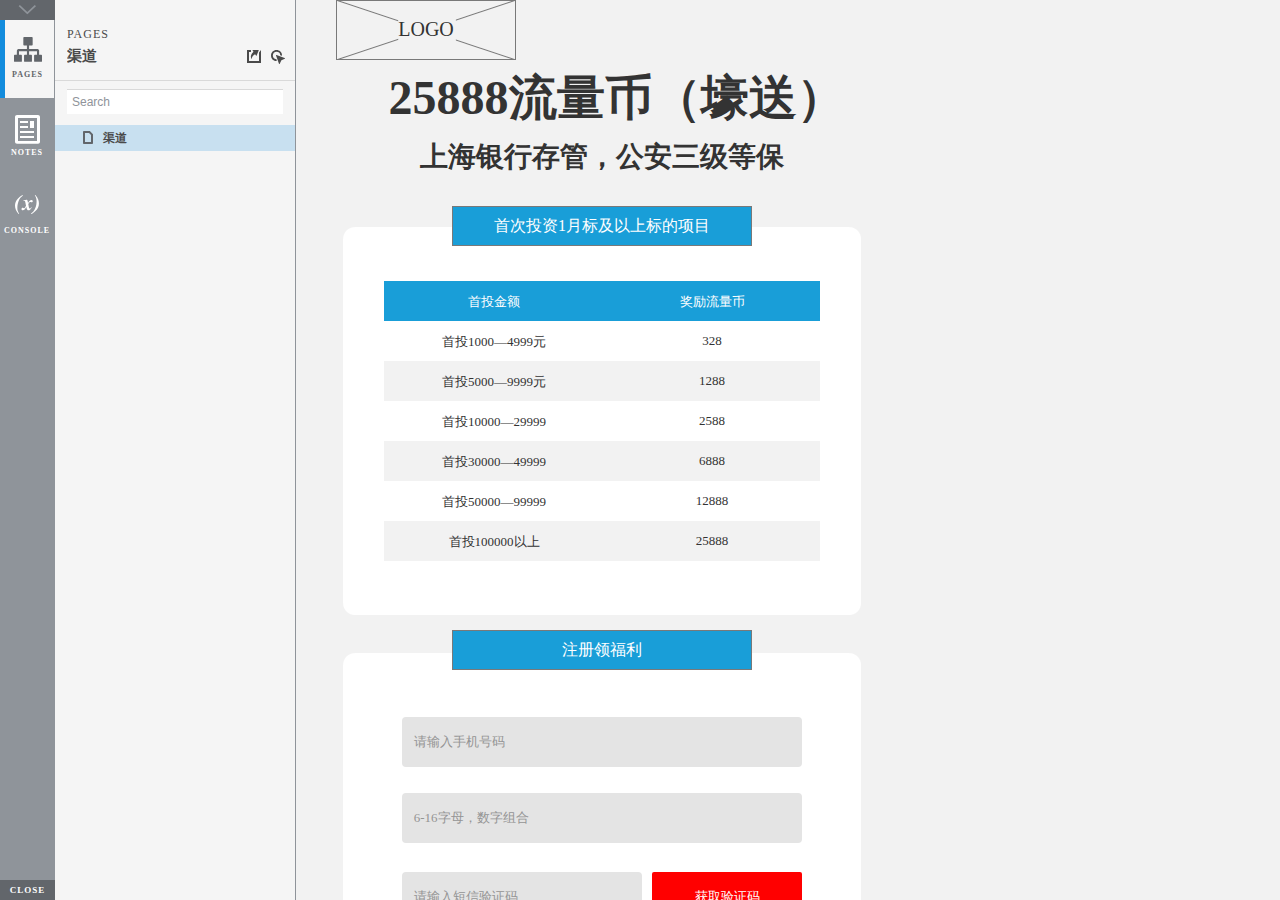
<file: index.html>
﻿<!DOCTYPE html>
<html xmlns="http://www.w3.org/1999/xhtml" xml:lang="en" lang="en">
<head>
    <title>Untitled Document</title>
    <meta http-equiv="X-UA-Compatible" content="IE=edge"/>
    <meta http-equiv="content-type" content="text/html; charset=utf-8" />
    <meta name="viewport" content="width=device-width, initial-scale=1.0" />
    <meta name="apple-mobile-web-app-capable" content="yes" />
    <link type="text/css" href="resources/css/reset.css" rel="Stylesheet" />
    <link type="text/css" href="resources/css/default.css" rel="Stylesheet" />
    <!--<link href='https://fonts.googleapis.com/css?family=Nunito:300' rel='stylesheet' type='text/css'>-->

    <script type="text/javascript">
        if (location.href.toString().indexOf('file://localhost/') == 0) {
            location.href = location.href.toString().replace('file://localhost/', 'file:///');
        }
    </script>

    <script type="text/javascript" src="resources/scripts/jquery-1.7.1.min.js"></script>
    <script type="text/javascript" src="resources/scripts/player/splitter.js"></script>
    <script type="text/javascript" src="resources/scripts/axutils.js"></script>
    <script type="text/javascript" src="resources/scripts/player/axplayer.js"></script>
    <script type="text/javascript" src="resources/scripts/messagecenter.js"></script>
    <script type="text/javascript" src="data/document.js"></script>
    <style type="text/css">

#outerContainer {
	width:1000px;
	height:1500px;
}

.vsplitbar {
    width: 3px;
    /*background: #B9B9B9;*/
    border-right: 1px solid #8f949a;
}

.vsplitbar:hover, .vsplitbar.active {
    background: #8f949a;
}

#rightPanel {
    background-color: White;
}

/*#leftPanel {
    min-width: 120px;
}*/

.splitterMask {
   position:absolute;
   top: 0;
   left: 0;
   width: 100%;
   height: 100%;
   overflow: hidden;
   background-image: url(resources/images/transparent.gif);
   z-index: 20000;
}

    </style>
    <script type="text/javascript" language="JavaScript"><!--
        var SITEMAP_COLLAPSE_VAR_NAME = 'c';
        var PLUGIN_VAR_NAME = 'g';
        var FOOTNOTES_VAR_NAME = 'fn';
        var ADAPTIVE_VIEW_VAR_NAME = 'view';
        var lastLeftPanelWidth = 295;
        var toolBarOnly = true;

        // isolate scope
        (function() {
            setUpController();
            
            var configuration = $axure.document.configuration;
            var _settings = {};
            _settings.projectId = configuration.prototypeId;
            _settings.isAxshare = configuration.isAxshare;
            _settings.loadFeedbackPlugin = configuration.loadFeedbackPlugin;
            var cHash = getHashStringVar(SITEMAP_COLLAPSE_VAR_NAME);
            _settings.startCollapsed = cHash == "1";
            if(cHash == "2") closePlayer();
            var gHash = getHashStringVar(PLUGIN_VAR_NAME);
            if(gHash == "") gHash = 1;
            _settings.startPluginGid = gHash;

            $axure.player.settings = _settings;

            $(window).bind('load', function() {
                if(CHROME_5_LOCAL && !$('body').attr('pluginDetected')) {
                    window.location = 'resources/chrome/chrome.html';
                }
            });

            $(document).ready(function() {
                $axure.page.bind('load.start', mainFrame_onload);
                $axure.messageCenter.addMessageListener(messageCenter_message);

                $(document).on('pluginShown', function (event, data) {
                    setVarInCurrentUrlHash('g', data ? data : '');
                });

                $(document).on('pluginCreated', function(event, data) {
                    if($axure.player.settings.startPluginGid == data) {
                        $axure.player.showPlugin(data);
                    }
                });

                if($axure.player.settings.loadFeedbackPlugin) {
                    if($axure.player.settings.isAxshare) {
                        $axure.utils.loadJS('/Scripts/plugins/feedback/feedback8.js');
                    } else {
                        $axure.utils.loadJS('http://share.axure.com/Scripts/plugins/feedback/feedback8.js');
                    }
                }

                if(navigator.userAgent.indexOf("MSIE") >= 0) $('#outerContainer').width('100%');
                initialize();
                if($axure.player.settings.startCollapsed) $('#outerContainer').splitter({ sizeLeft: 0 });
                else $('#outerContainer').splitter({ sizeLeft: lastLeftPanelWidth });
                $('#leftPanel').width(lastLeftPanelWidth);
                
                $(window).resize(function() { resizeContent(); });

                $('#maximizePanelContainer').hide();

                initializeLogo();

                $(window).resize();
                resizeContent();
                
                $axure.player.collapseToBar();

                if($axure.player.settings.startCollapsed) {
                    collapse();
                    $('#leftPanel').width(0);
                }

                if(MOBILE_DEVICE) {
                    $('#interfaceControlFrameMinimizeContainer').height('45px');
                    $('#interfaceControlFrameMinimizeContainer a').height('45px');
                    $('#interfaceControlFrameHeaderContainer').css('margin-top','45px');
                    $('#interfaceControlFrameCloseContainer a').css('padding','10px 0px');
                    $('#maximizePanelContainer').height('45px');//.css('top','inherit').css('bottom','0px');

                    $('body').removeClass('hashover');

                    if(IOS) {
                        $('#rightPanel').css('overflow', 'auto').css('-webkit-overflow-scrolling', 'touch').css('-ms-overflow-x', 'hidden');

                        window.addEventListener("orientationchange", function() {
                            var viewport = document.querySelector("meta[name=viewport]");
                            //so iOS doesn't zoom when switching back to portrait
                            viewport.setAttribute('content', 'width=device-width, initial-scale=1.0, maximum-scale=1.0');
                            viewport.setAttribute('content', 'width=device-width, initial-scale=1.0');
                            resizeContent();
                        }, false);

                        $axure.page.bind('load.start', function() {
                            resizeContent();
                        });
                    }
                }

            });

            function initialize() {
                var legacyQString = getQueryString("Page");
                if (legacyQString.length > 0) {
                    location.href = location.href.substring(0, location.href.indexOf("?")) + "#p=" + legacyQString;
                    return;
                }

                var mainFrame = document.getElementById("mainFrame");
                mainFrame.contentWindow.location.href = getInitialUrl();
            }

            function initializeLogo() {
                if($axure.document.configuration.logoImagePath) {
                    var image = new Image();
                    image.onload = function() {
                        $('#logoImage').css('max-width', this.width + 'px');
                        $axure.player.resizeContent();
                    };
                    image.src = $axure.document.configuration.logoImagePath;
                
                    $('#interfaceControlFrameLogoImageContainer').html('<img id="logoImage" src="" />');
                    $('#logoImage').attr('src', $axure.document.configuration.logoImagePath).load(function() { resizeContent(); });
                } else $('#interfaceControlFrameLogoImageContainer').hide();

                if ($axure.document.configuration.logoImageCaption) {
                    $('#interfaceControlFrameLogoCaptionContainer').html($axure.document.configuration.logoImageCaption);
                } else $('#interfaceControlFrameLogoCaptionContainer').hide();

                if(!$('#interfaceControlFrameLogoImageContainer').is(':visible') && !$('#interfaceControlFrameLogoCaptionContainer').is(':visible')) {
                    $('#interfaceControlFrameLogoContainer').hide();
                }
            }

            var resizeContent = $axure.player.resizeContent = function() {
                var newHeight = $(window).height();
                var newWidth = $(window).width();

                var controlContainerHeight = newHeight;// - 30;
                if($('#interfaceControlFrameLogoContainer').is(':visible')) controlContainerHeight -= $('#interfaceControlFrameLogoContainer').outerHeight();// + 16;

                $('#outerContainer').height(newHeight).width(newWidth);
                $('.vsplitbar').height(newHeight);
                $('#leftPanel').height(newHeight);
                $('#interfaceControlFrame').height(newHeight);
                $('#interfaceControlFrameContainer').height(newHeight);
                $('#interfaceControlFrameHostContainer').height(controlContainerHeight);

                $('#rightPanel').height(newHeight);
                $('#mainFrame').height(newHeight);

                if($('#leftPanel').is(':visible')) $('#rightPanel').width($(window).width() - $('#leftPanel').width() - 1);// $('.vsplitbar').width());
                else $('#rightPanel').width($(window).width());

                $(document).trigger('ContainerHeightChange',[controlContainerHeight]);

                if(MOBILE_DEVICE) {
                    if(!(getHashStringVar(ADAPTIVE_VIEW_VAR_NAME).length > 0)) $axure.messageCenter.postMessage('setAdaptiveViewForSize', {'width':newWidth, 'height':$('#rightPanel').height()});
                }
            }

            var collapseToBar = $axure.player.collapseToBar = function() {
                lastLeftPanelWidth = $('#leftPanel').width();
                $('#leftPanel').width('55px');
                $('.vsplitbar').hide();
                $('#rightPanel').width($(window).width() - $('#leftPanel').width());
                $(window).resize();
                $('#outerContainer').trigger('resize');
                toolBarOnly = true;
            }

            var expandFromBar = $axure.player.expandFromBar = function() {
                if($('.vsplitbar').is(':visible')) return;

                $('#leftPanel').width(lastLeftPanelWidth);
                $('.vsplitbar').show();
                $('#rightPanel').width($(window).width() - $('#leftPanel').width() - 1);// $('.vsplitbar').width());
                $(window).resize();
                $('#outerContainer').trigger('resize');
                toolBarOnly = false;
            }

        })();

        function messageCenter_message(message, data) {
            if(message == 'expandFrame') expand();
            else if(message == 'getCollapseFrameOnLoad' && $axure.player.settings.startCollapsed && !MOBILE_DEVICE) $axure.messageCenter.postMessage('collapseFrameOnLoad');
        }

        
        function getInitialUrl() {
            var pageName = getHashStringVar("p");
            if(pageName.length > 0) return pageName + ".html";
            else {
                var url = getFirstPageUrl($axure.document.sitemap.rootNodes);
                return (url ? url : "about:blank");
            }
        }

        function getFirstPageUrl(nodes) {
            for (var i = 0; i < nodes.length; i++) {
                var node = nodes[i];
                if (node.url) return node.url;
                else {
                    var hasChildren = (node.children && node.children.length > 0);
                    if (hasChildren) {
                        var url = getFirstPageUrl(node.children);
                        if (url) return url;
                    }
                }
            }
            return null;
        }

        function closePlayer() {
            if($axure.page.location) window.location.href = $axure.page.location;
            else {
                var pageFile = getInitialUrl();
                var currentLocation = window.location.toString();
                window.location.href = currentLocation.substr(0, currentLocation.lastIndexOf("/") + 1) + pageFile;
            }
        }

        function replaceHash(newHash) {
            var currentLocWithoutHash = window.location.toString().split('#')[0];

            //We use replace so that every hash change doesn't get appended to the history stack.
            //We use replaceState in browsers that support it, else replace the location
            if(typeof window.history.replaceState != 'undefined') {
                try {
                    //Chrome 45 (Version 45.0.2454.85 m) started throwing an error here when generated locally (this only happens with sitemap open) which broke all interactions.
                    //try catch breaks the url adjusting nicely when the sitemap is open, but all interactions and forward and back buttons work.
                    //Uncaught SecurityError: Failed to execute 'replaceState' on 'History': A history state object with URL 'file:///C:/Users/Ian/Documents/Axure/HTML/Untitled/start.html#p=home' cannot be created in a document with origin 'null'.
                    window.history.replaceState(null, null, currentLocWithoutHash + newHash);
                } catch(ex) {}
            } else {
                window.location.replace(currentLocWithoutHash + newHash);
            }
        }

        function collapse() {
            setVarInCurrentUrlHash('c', 1);
            if(!toolBarOnly) lastLeftPanelWidth = $('#leftPanel').width();

            $('#maximizePanelContainer').show();
            $('#leftPanel').hide();
            $('.vsplitbar').hide();
            $('#rightPanel').width($(window).width());
            $(window).resize();
            $('#outerContainer').trigger('resize');

            $(document).trigger('sidebarCollapse');

            if(MOBILE_DEVICE) {
                $('#maximizePanelContainer').animate({
                    top:$('#rightPanel').height() - $('#maximizePanelContainer').height()
                }, 300, 'swing', function() {
                    $('#maximizePanelContainer').css('top', 'inherit').css('bottom', '0px');
                });
            }
        }

        function expand() {
            if(MOBILE_DEVICE) {
                $('#maximizePanelContainer').css('top', '0px').css('bottom', 'inherit');
            }

            deleteVarFromCurrentUrlHash('c');
            $('#maximizePanelContainer').hide();
            $('#leftPanel').width(lastLeftPanelWidth);
            $('#leftPanel').show();
            if(!toolBarOnly) {
                $('.vsplitbar').show();
                $('#rightPanel').width($(window).width() - $('#leftPanel').width() - 1);
            } else {
                $axure.player.collapseToBar();
            }
            $(window).resize();
            $('#outerContainer').trigger('resize');

            $(document).trigger('sidebarExpanded');
        }


        function mainFrame_onload() {
            if($axure.page.pageName) document.title = $axure.page.pageName;
        }

        function getQueryString(query) {
            var qstring = self.location.href.split("?");
            if(qstring.length < 2) return "";
            return GetParameter(qstring, query);
        }
        
        function GetParameter(qstring, query) {
            var prms = qstring[1].split("&");
            var frmelements = new Array();
            var currprmeter, querystr = "";

            for(var i = 0; i < prms.length; i++) {
                currprmeter = prms[i].split("=");
                frmelements[i] = new Array();
                frmelements[i][0] = currprmeter[0];
                frmelements[i][1] = currprmeter[1];
            }

            for(j = 0; j < frmelements.length; j++) {
                if(frmelements[j][0].toLowerCase() == query.toLowerCase()) {
                    querystr = frmelements[j][1];
                    break;
                }
            }
            return querystr;
        }
        
        function getHashStringVar(query) {
            var qstring = self.location.href.split("#");
            if(qstring.length < 2) return "";
            return GetParameter(qstring, query);
        }

        function setHashStringVar(currentHash, varName, varVal) {
            var varWithEqual = varName + '=';
            var poundVarWithEqual = varVal === '' ? '' :  '#' + varName + '=' + varVal;
            var ampVarWithEqual = varVal === '' ? '' :  '&' + varName + '=' + varVal;
            var hashToSet = '';

            var pageIndex = currentHash.indexOf('#' + varWithEqual);
            if(pageIndex == -1) pageIndex = currentHash.indexOf('&' + varWithEqual);
            if(pageIndex != -1) {
                var newHash = currentHash.substring(0, pageIndex);

                newHash = newHash == '' ? poundVarWithEqual : newHash + ampVarWithEqual;

                var ampIndex = currentHash.indexOf('&', pageIndex + 1);
                if(ampIndex != -1) {
                    newHash = newHash == '' ? '#' + currentHash.substring(ampIndex + 1) : newHash + currentHash.substring(ampIndex);
                }
                hashToSet = newHash;
            } else if(currentHash.indexOf('#') != -1) {
                hashToSet = currentHash + ampVarWithEqual;
            } else {
                hashToSet = poundVarWithEqual;
            }

            if(hashToSet != '' || varVal == '') {
                return hashToSet;
            }

            return null;
        }

        function setVarInCurrentUrlHash(varName, varVal) {
            var newHash = setHashStringVar(window.location.hash, varName, varVal);

            if(newHash != null) {
                replaceHash(newHash);
            }
        }

        function deleteHashStringVar(currentHash, varName) {
            var varWithEqual = varName + '=';

            var pageIndex = currentHash.indexOf('#' + varWithEqual);
            if(pageIndex == -1) pageIndex = currentHash.indexOf('&' + varWithEqual);
            if(pageIndex != -1) {
                var newHash = currentHash.substring(0, pageIndex);

                var ampIndex = currentHash.indexOf('&', pageIndex + 1);

                //IF begin of string....if none blank, ELSE # instead of & and rest
                //IF in string....prefix + if none blank, ELSE &-rest
                if(newHash == '') { //beginning of string
                    newHash = ampIndex != -1 ? '#' + currentHash.substring(ampIndex + 1) : '';
                } else { //somewhere in the middle
                    newHash = newHash + (ampIndex != -1 ? currentHash.substring(ampIndex) : '');
                }

                return newHash;
            }

            return null;
        }

        function deleteVarFromCurrentUrlHash(varName) {
            var newHash = deleteHashStringVar(window.location.hash, varName);

            if(newHash != null) {
                replaceHash(newHash);
            }
        }
    --></script>

    <link type="text/css" rel="Stylesheet" href="plugins/sitemap/styles/sitemap.css" />
    <script type="text/javascript" src="plugins/sitemap/sitemap.js"></script>
    <link type="text/css" rel="Stylesheet" href="plugins/page_notes/styles/page_notes.css" />
    <script type="text/javascript" src="plugins/page_notes/page_notes.js"></script>
    <!--<link type="text/css" rel="Stylesheet" href="plugins/recordplay/styles/recordplay.css" />
    <script type="text/javascript" src="plugins/recordplay/recordplay.js"></script>-->
    <link type="text/css" rel="Stylesheet" href="plugins/debug/styles/debug.css" />
    <script type="text/javascript" src="plugins/debug/debug.js"></script>

</head>
<body scroll="no" class="hashover">
    <div id="outerContainer">

        <div id="leftPanel">
            <div id="interfaceControlFrame">
                <div id="interfaceControlFrameMinimizeContainer">
                    <a title="Collapse" id="interfaceControlFrameMinimizeButton" onclick="collapse();">&nbsp;</a>
                </div>
                <div id="interfaceControlFrameHeaderContainer">
                    <ul id="interfaceControlFrameHeader"></ul>
                </div>
                <div id="interfaceControlFrameContainer">
                    <div id="interfaceControlFrameLogoContainer">
                        <div id="interfaceControlFrameLogoImageContainer"></div>
                        <div id="interfaceControlFrameLogoCaptionContainer"></div>
                    </div>
                    <div id="interfaceControlFrameHostContainer">
                    </div>
                </div>
                <div id="interfaceControlFrameCloseContainer">
                    <a title="Close" id="interfaceControlFrameCloseButton" onclick="closePlayer();">CLOSE</a>
                </div>
            </div>
        </div>
        <div id="rightPanel">
            <iframe id="mainFrame" name="mainFrame" width="100%" height="100%" src="" frameborder="0" style="display: block;" webkitallowfullscreen mozallowfullscreen allowfullscreen></iframe>
        </div>

    </div>

    <div id="maximizePanelContainer">
        <iframe id="expandFrame" src="resources/expand.html" width="100%" height="100%" scrolling="no" allowtransparency="true" frameborder="0"></iframe>
    </div>

</body>
</html>
</file>
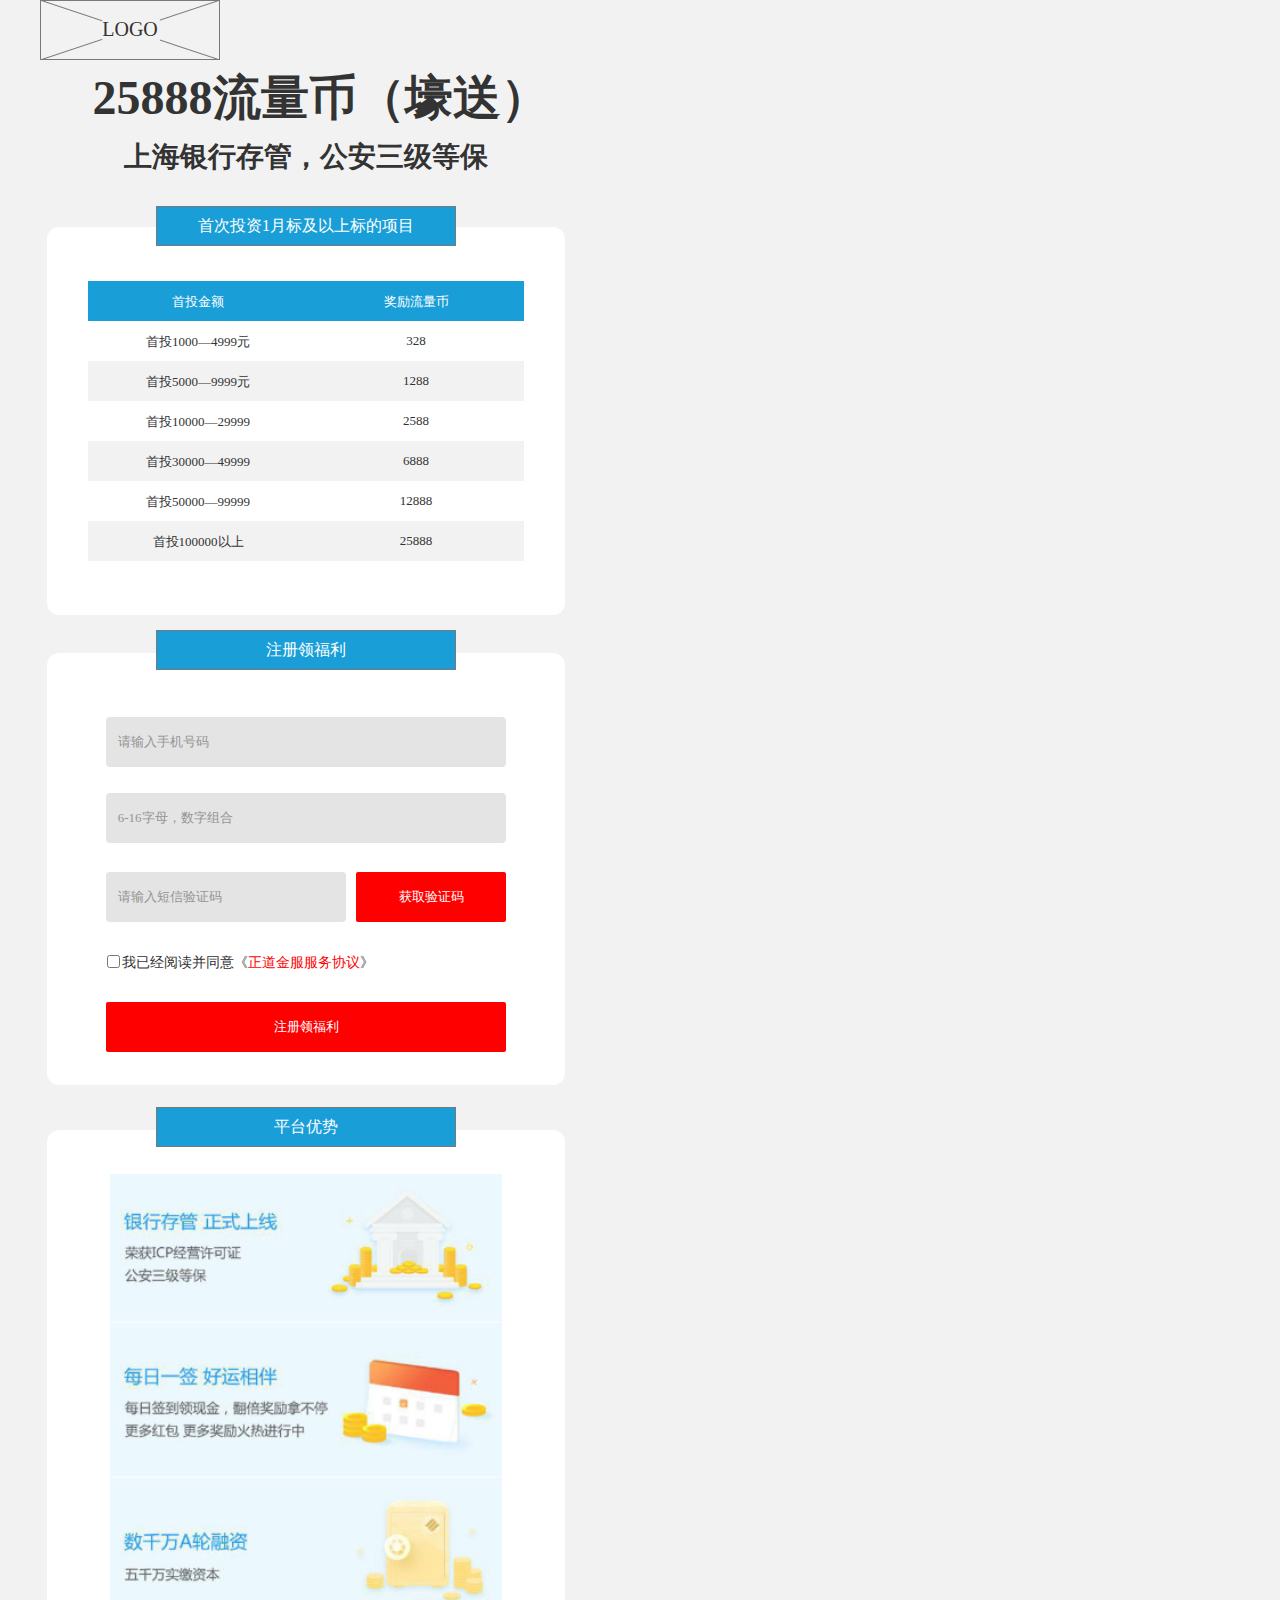
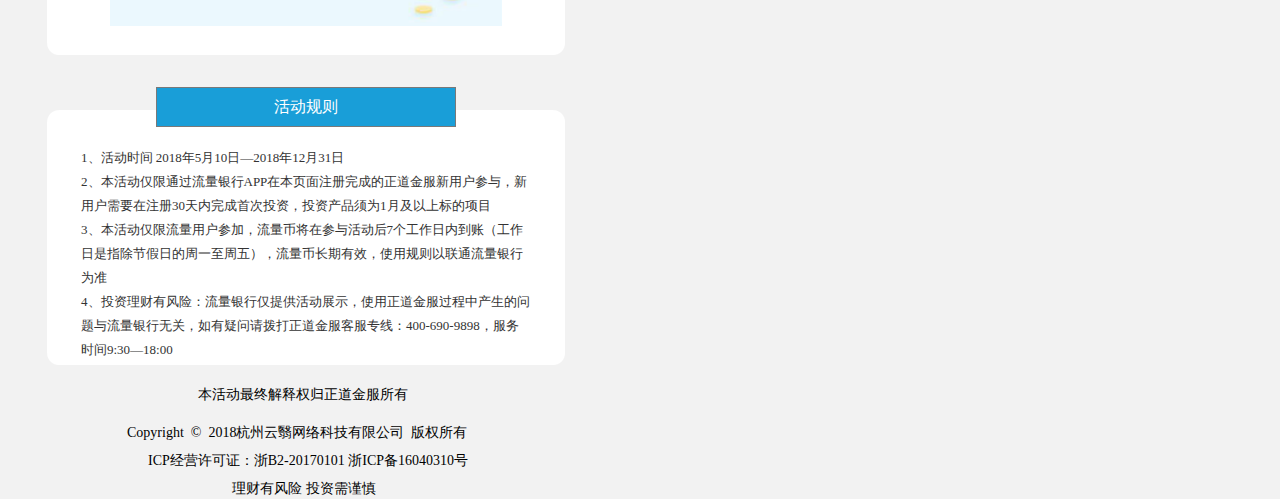
<file: 渠道.html>
﻿<!DOCTYPE html>
<html>
  <head>
    <title>渠道</title>
    <meta http-equiv="X-UA-Compatible" content="IE=edge"/>
    <meta http-equiv="content-type" content="text/html; charset=utf-8"/>
    <meta name="apple-mobile-web-app-capable" content="yes"/>
    <link href="resources/css/jquery-ui-themes.css" type="text/css" rel="stylesheet"/>
    <link href="resources/css/axure_rp_page.css" type="text/css" rel="stylesheet"/>
    <link href="data/styles.css" type="text/css" rel="stylesheet"/>
    <link href="files/渠道/styles.css" type="text/css" rel="stylesheet"/>
    <script src="resources/scripts/jquery-1.7.1.min.js"></script>
    <script src="resources/scripts/jquery-ui-1.8.10.custom.min.js"></script>
    <script src="resources/scripts/axure/axQuery.js"></script>
    <script src="resources/scripts/axure/globals.js"></script>
    <script src="resources/scripts/axutils.js"></script>
    <script src="resources/scripts/axure/annotation.js"></script>
    <script src="resources/scripts/axure/axQuery.std.js"></script>
    <script src="resources/scripts/axure/doc.js"></script>
    <script src="data/document.js"></script>
    <script src="resources/scripts/messagecenter.js"></script>
    <script src="resources/scripts/axure/events.js"></script>
    <script src="resources/scripts/axure/recording.js"></script>
    <script src="resources/scripts/axure/action.js"></script>
    <script src="resources/scripts/axure/expr.js"></script>
    <script src="resources/scripts/axure/geometry.js"></script>
    <script src="resources/scripts/axure/flyout.js"></script>
    <script src="resources/scripts/axure/ie.js"></script>
    <script src="resources/scripts/axure/model.js"></script>
    <script src="resources/scripts/axure/repeater.js"></script>
    <script src="resources/scripts/axure/sto.js"></script>
    <script src="resources/scripts/axure/utils.temp.js"></script>
    <script src="resources/scripts/axure/variables.js"></script>
    <script src="resources/scripts/axure/drag.js"></script>
    <script src="resources/scripts/axure/move.js"></script>
    <script src="resources/scripts/axure/visibility.js"></script>
    <script src="resources/scripts/axure/style.js"></script>
    <script src="resources/scripts/axure/adaptive.js"></script>
    <script src="resources/scripts/axure/tree.js"></script>
    <script src="resources/scripts/axure/init.temp.js"></script>
    <script src="files/渠道/data.js"></script>
    <script src="resources/scripts/axure/legacy.js"></script>
    <script src="resources/scripts/axure/viewer.js"></script>
    <script src="resources/scripts/axure/math.js"></script>
    <script type="text/javascript">
      $axure.utils.getTransparentGifPath = function() { return 'resources/images/transparent.gif'; };
      $axure.utils.getOtherPath = function() { return 'resources/Other.html'; };
      $axure.utils.getReloadPath = function() { return 'resources/reload.html'; };
    </script>
  </head>
  <body>
    <div id="base" class="">

      <!-- Unnamed (矩形) -->
      <div id="u0" class="ax_default box_1">
        <img id="u0_img" class="img " src="images/渠道/u0.png"/>
        <!-- Unnamed () -->
        <div id="u1" class="text" style="display:none; visibility: hidden">
          <p><span></span></p>
        </div>
      </div>

      <!-- Unnamed (占位符) -->
      <div id="u2" class="ax_default placeholder">
        <img id="u2_img" class="img " src="images/渠道/u2.png"/>
        <!-- Unnamed () -->
        <div id="u3" class="text">
          <p><span>LOGO</span></p>
        </div>
      </div>

      <!-- Unnamed (矩形) -->
      <div id="u4" class="ax_default _一级标题">
        <div id="u4_div" class=""></div>
        <!-- Unnamed () -->
        <div id="u5" class="text">
          <p><span>25888流量币（壕送）</span></p>
        </div>
      </div>

      <!-- Unnamed (表格) -->
      <div id="u6" class="ax_default">

        <!-- Unnamed (单元格) -->
        <div id="u7" class="ax_default table_cell">
          <img id="u7_img" class="img " src="images/渠道/u7.png"/>
          <!-- Unnamed () -->
          <div id="u8" class="text">
            <p><span>首投金额</span></p>
          </div>
        </div>

        <!-- Unnamed (单元格) -->
        <div id="u9" class="ax_default table_cell">
          <img id="u9_img" class="img " src="images/渠道/u9.png"/>
          <!-- Unnamed () -->
          <div id="u10" class="text">
            <p><span>奖励流量币</span></p>
          </div>
        </div>

        <!-- Unnamed (单元格) -->
        <div id="u11" class="ax_default table_cell">
          <img id="u11_img" class="img " src="images/渠道/u11.png"/>
          <!-- Unnamed () -->
          <div id="u12" class="text">
            <p><span>首投1000—4999元</span></p>
          </div>
        </div>

        <!-- Unnamed (单元格) -->
        <div id="u13" class="ax_default table_cell">
          <img id="u13_img" class="img " src="images/渠道/u13.png"/>
          <!-- Unnamed () -->
          <div id="u14" class="text">
            <p><span>328</span></p>
          </div>
        </div>

        <!-- Unnamed (单元格) -->
        <div id="u15" class="ax_default table_cell">
          <img id="u15_img" class="img " src="images/渠道/u15.png"/>
          <!-- Unnamed () -->
          <div id="u16" class="text">
            <p><span>首投5000—9999元</span></p>
          </div>
        </div>

        <!-- Unnamed (单元格) -->
        <div id="u17" class="ax_default table_cell">
          <img id="u17_img" class="img " src="images/渠道/u17.png"/>
          <!-- Unnamed () -->
          <div id="u18" class="text">
            <p><span>1288</span></p>
          </div>
        </div>

        <!-- Unnamed (单元格) -->
        <div id="u19" class="ax_default table_cell">
          <img id="u19_img" class="img " src="images/渠道/u11.png"/>
          <!-- Unnamed () -->
          <div id="u20" class="text">
            <p><span>首投10000—29999</span></p>
          </div>
        </div>

        <!-- Unnamed (单元格) -->
        <div id="u21" class="ax_default table_cell">
          <img id="u21_img" class="img " src="images/渠道/u13.png"/>
          <!-- Unnamed () -->
          <div id="u22" class="text">
            <p><span>2588</span></p>
          </div>
        </div>

        <!-- Unnamed (单元格) -->
        <div id="u23" class="ax_default table_cell">
          <img id="u23_img" class="img " src="images/渠道/u15.png"/>
          <!-- Unnamed () -->
          <div id="u24" class="text">
            <p><span>首投30000—49999</span></p>
          </div>
        </div>

        <!-- Unnamed (单元格) -->
        <div id="u25" class="ax_default table_cell">
          <img id="u25_img" class="img " src="images/渠道/u17.png"/>
          <!-- Unnamed () -->
          <div id="u26" class="text">
            <p><span>6888</span></p>
          </div>
        </div>

        <!-- Unnamed (单元格) -->
        <div id="u27" class="ax_default table_cell">
          <img id="u27_img" class="img " src="images/渠道/u11.png"/>
          <!-- Unnamed () -->
          <div id="u28" class="text">
            <p><span>首投50000—99999</span></p>
          </div>
        </div>

        <!-- Unnamed (单元格) -->
        <div id="u29" class="ax_default table_cell">
          <img id="u29_img" class="img " src="images/渠道/u13.png"/>
          <!-- Unnamed () -->
          <div id="u30" class="text">
            <p><span>12888</span></p>
          </div>
        </div>

        <!-- Unnamed (单元格) -->
        <div id="u31" class="ax_default table_cell">
          <img id="u31_img" class="img " src="images/渠道/u15.png"/>
          <!-- Unnamed () -->
          <div id="u32" class="text">
            <p><span>首投100000以上</span></p>
          </div>
        </div>

        <!-- Unnamed (单元格) -->
        <div id="u33" class="ax_default table_cell">
          <img id="u33_img" class="img " src="images/渠道/u17.png"/>
          <!-- Unnamed () -->
          <div id="u34" class="text">
            <p><span>25888</span></p>
          </div>
        </div>
      </div>

      <!-- Unnamed (矩形) -->
      <div id="u35" class="ax_default box_1">
        <div id="u35_div" class=""></div>
        <!-- Unnamed () -->
        <div id="u36" class="text">
          <p><span>首次投资1月标及以上标的项目</span></p>
        </div>
      </div>

      <!-- Unnamed (矩形) -->
      <div id="u37" class="ax_default box_1">
        <img id="u37_img" class="img " src="images/渠道/u37.png"/>
        <!-- Unnamed () -->
        <div id="u38" class="text" style="display:none; visibility: hidden">
          <p><span></span></p>
        </div>
      </div>

      <!-- Unnamed (矩形) -->
      <div id="u39" class="ax_default box_1">
        <div id="u39_div" class=""></div>
        <!-- Unnamed () -->
        <div id="u40" class="text">
          <p><span>注册领福利</span></p>
        </div>
      </div>

      <!-- Unnamed (矩形) -->
      <div id="u41" class="ax_default box_1">
        <div id="u41_div" class=""></div>
        <!-- Unnamed () -->
        <div id="u42" class="text">
          <p><span>&nbsp;&nbsp; 请输入手机号码</span></p>
        </div>
      </div>

      <!-- Unnamed (矩形) -->
      <div id="u43" class="ax_default box_1">
        <div id="u43_div" class=""></div>
        <!-- Unnamed () -->
        <div id="u44" class="text">
          <p><span>&nbsp;&nbsp; 6-16字母，数字组合</span></p>
        </div>
      </div>

      <!-- Unnamed (矩形) -->
      <div id="u45" class="ax_default box_1">
        <div id="u45_div" class=""></div>
        <!-- Unnamed () -->
        <div id="u46" class="text">
          <p><span>&nbsp;&nbsp; 请输入短信验证码</span></p>
        </div>
      </div>

      <!-- Unnamed (矩形) -->
      <div id="u47" class="ax_default box_1">
        <div id="u47_div" class=""></div>
        <!-- Unnamed () -->
        <div id="u48" class="text">
          <p><span>获取验证码</span></p>
        </div>
      </div>

      <!-- Unnamed (复选框) -->
      <div id="u49" class="ax_default checkbox">
        <label for="u49_input">
          <!-- Unnamed () -->
          <div id="u50" class="text">
            <p><span>我已经阅读并同意《</span><span style="color:#FF0000;">正道金服服务协议</span><span>》</span></p>
          </div>
        </label>
        <input id="u49_input" type="checkbox" value="checkbox"/>
      </div>

      <!-- Unnamed (矩形) -->
      <div id="u51" class="ax_default box_1">
        <div id="u51_div" class=""></div>
        <!-- Unnamed () -->
        <div id="u52" class="text">
          <p><span>注册领福利</span></p>
        </div>
      </div>

      <!-- Unnamed (矩形) -->
      <div id="u53" class="ax_default box_1">
        <img id="u53_img" class="img " src="images/渠道/u53.png"/>
        <!-- Unnamed () -->
        <div id="u54" class="text" style="display:none; visibility: hidden">
          <p><span></span></p>
        </div>
      </div>

      <!-- Unnamed (矩形) -->
      <div id="u55" class="ax_default box_1">
        <div id="u55_div" class=""></div>
        <!-- Unnamed () -->
        <div id="u56" class="text">
          <p><span>平台优势</span></p>
        </div>
      </div>

      <!-- Unnamed (图片) -->
      <div id="u57" class="ax_default _图片">
        <img id="u57_img" class="img " src="images/渠道/u57.png"/>
        <!-- Unnamed () -->
        <div id="u58" class="text" style="display:none; visibility: hidden">
          <p><span></span></p>
        </div>
      </div>

      <!-- Unnamed (矩形) -->
      <div id="u59" class="ax_default box_1">
        <img id="u59_img" class="img " src="images/渠道/u59.png"/>
        <!-- Unnamed () -->
        <div id="u60" class="text" style="display:none; visibility: hidden">
          <p><span></span></p>
        </div>
      </div>

      <!-- Unnamed (矩形) -->
      <div id="u61" class="ax_default box_1">
        <div id="u61_div" class=""></div>
        <!-- Unnamed () -->
        <div id="u62" class="text">
          <p><span>活动规则</span></p>
        </div>
      </div>

      <!-- Unnamed (矩形) -->
      <div id="u63" class="ax_default _文本段落">
        <div id="u63_div" class=""></div>
        <!-- Unnamed () -->
        <div id="u64" class="text">
          <p><span>1、活动时间 2018年5月10日—2018年12月31日</span></p><p><span>2、本活动仅限通过流量银行APP在本页面注册完成的正道金服新用户参与，新用户需要在注册30天内完成首次投资，投资产品须为1月及以上标的项目</span></p><p><span>3、本活动仅限流量用户参加，流量币将在参与活动后7个工作日内到账（工作日是指除节假日的周一至周五），流量币长期有效，使用规则以联通流量银行为准</span></p><p><span>4、投资理财有风险：流量银行仅提供活动展示，使用正道金服过程中产生的问题与流量银行无关，如有疑问请拨打正道金服客服专线：400-690-9898，服务时间9:30—18:00</span></p>
        </div>
      </div>

      <!-- Unnamed (矩形) -->
      <div id="u65" class="ax_default label">
        <div id="u65_div" class=""></div>
        <!-- Unnamed () -->
        <div id="u66" class="text">
          <p><span>本活动最终解释权归正道金服所有</span></p>
        </div>
      </div>

      <!-- Unnamed (矩形) -->
      <div id="u67" class="ax_default label">
        <div id="u67_div" class=""></div>
        <!-- Unnamed () -->
        <div id="u68" class="text">
          <p><span>Copyright&nbsp; ©&nbsp; 2018杭州云翳网络科技有限公司&nbsp; 版权所有</span></p>
        </div>
      </div>

      <!-- Unnamed (矩形) -->
      <div id="u69" class="ax_default label">
        <div id="u69_div" class=""></div>
        <!-- Unnamed () -->
        <div id="u70" class="text">
          <p><span>ICP经营许可证：浙B2-20170101 浙ICP备16040310号</span></p>
        </div>
      </div>

      <!-- Unnamed (矩形) -->
      <div id="u71" class="ax_default label">
        <div id="u71_div" class=""></div>
        <!-- Unnamed () -->
        <div id="u72" class="text">
          <p><span>理财有风险 投资需谨慎</span></p>
        </div>
      </div>

      <!-- Unnamed (矩形) -->
      <div id="u73" class="ax_default _二级标题">
        <div id="u73_div" class=""></div>
        <!-- Unnamed () -->
        <div id="u74" class="text">
          <p><span>上海银行存管，公安三级等保</span></p>
        </div>
      </div>
    </div>
  </body>
</html>
</file>
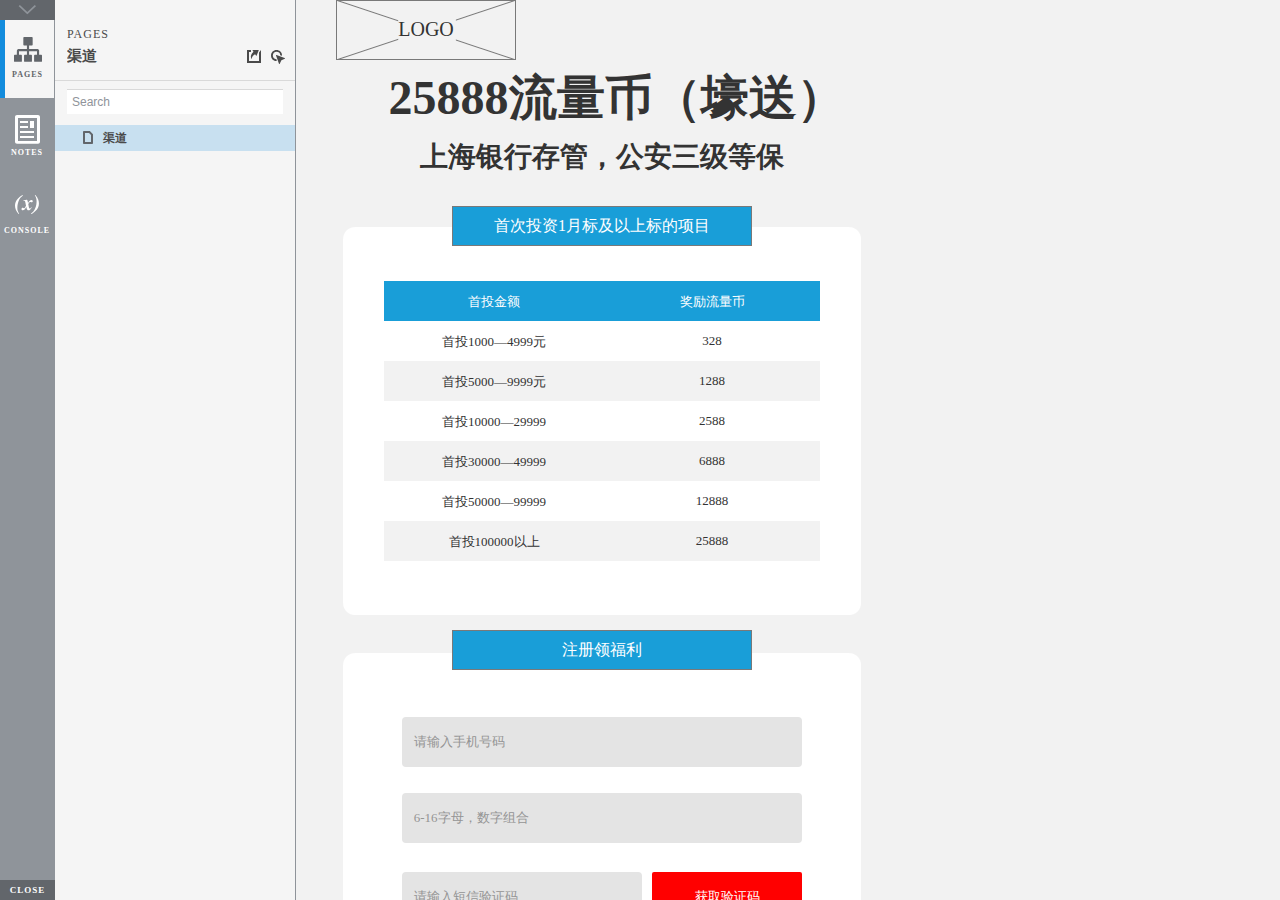
<file: resources/reload.html>
﻿<html>
	<head>
		<title></title>
	</head>
	<body>
	
	<script language="javascript">
	function getUrl() {
      var query = window.location.hash.substring(1);
      var vars = query.split("&&&");
      for (var i=0;i<vars.length;i++) {
        var url = vars[i];
        return decodeURI(url).replace("html%23","html#");
      } 
    }

    var rel = '../';
    var url = getUrl();
    if (url.indexOf(":") > 0 && url.indexOf(":") < 10) rel = '';
	self.location.href = rel + url;
	</script>
	
	</body>
</html>
</file>
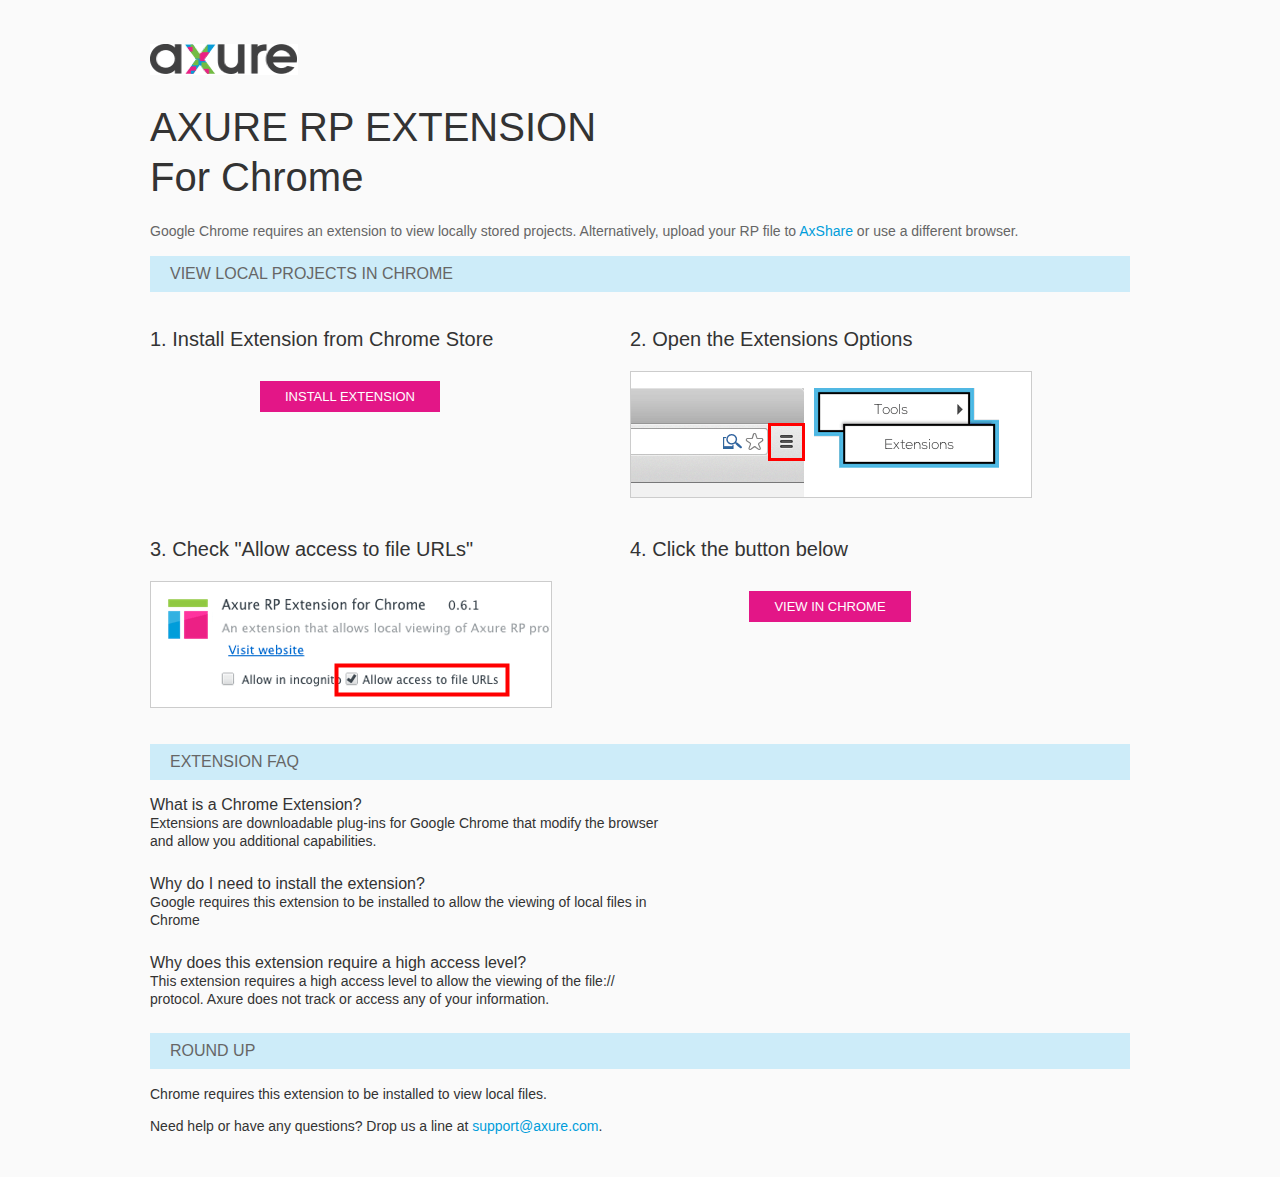
<file: resources/chrome/chrome.html>
<html>
<head>
    <title>Install the Axure RP Chrome Extension</title>
    <style type="text/css">
        *
        {
            font-family: Helvetica, Arial, sans-serif;
        }
        body
        {
            text-align: center;
            background-color: #fafafa;
        }
        p
        {
            font-size: 14px;
            line-height: 18px;
            color: #333333;
        }
        div.container
        {
            width: 980px;
            margin-left: auto;
            margin-right: auto;
            text-align: left;
        }
        a
        {
            text-decoration: none;
            color: #009dda;
        }
        .button
        {
            background: #E31687;
            font: normal 16px Arial, sans-serif;
            color: #FFFFFF;
            padding: 8px 25px 8px 25px;
            border: 0;
            display: inline-block;
            margin-top: 10px;
            text-transform: uppercase;
            font-size: 13px;
        }
        a:hover.button
        {
            opacity: .8;
        }
        div.left
        {
            width: 400px;
            float: left;
            margin-right: 80px;
        }
        div.right
        {
            width: 400px;
            float: left;
        }
        div.buttonContainer
        {
            text-align: center;
        }
        h1
        {
            font-size: 40px;
            color: #333333;
            line-height: 50px;
            margin-bottom: 20px;
            font-weight: normal;
        }
        h2
        {
            font-size: 38px;
            font-weight: normal;
            color: #08639C;
            text-align: center;
        }
        h3
        {
            font-size: 20px;
            color: #333333;
            font-weight: normal;
        }
        .heading
        {
            background-color: #cdecf9;
            height: 36px;
            line-height: 36px;
            padding-left: 20px;
            font-size: 16px;
            color: #666666;
        }
        span.faq
        {
            font-size: 16px;
            font-weight: normal;
            color: #333333;
            display: block;
        }
    </style>
</head>
<body>
    <div class="container">
        <br />
        <br />
        <img src="axure_logo.gif" alt="axure" />
        <br />
        <h1>
            AXURE RP EXTENSION<br />
            For Chrome</h1>
        <p style="font-size: 14px; color: #666666; margin-top: 10px;">
            Google Chrome requires an extension to view locally stored projects. Alternatively,
            upload your RP file to <a href="https://share.axure.com">AxShare</a> or use a different
            browser.</p>
        <h3 class="heading">
            VIEW LOCAL PROJECTS IN CHROME</h3>
        <div class="left">
            <h3>
                1. Install Extension from Chrome Store</h3>
            <div class="buttonContainer">
                <a class="button" href="https://chrome.google.com/webstore/detail/dogkpdfcklifaemcdfbildhcofnopogp"
                    target="_blank">Install Extension</a>
            </div>
        </div>
        <div class="right">
            <h3>
                2. Open the Extensions Options</h3>
            <img src="extensions_menu.gif" alt="extensions" />
        </div>
        <div style="clear: both; height: 20px;">
            &nbsp;</div>
        <div class="left">
            <h3>
                3. Check "Allow access to file URLs"</h3>
            <img src="allow_access.gif" alt="allow access" />
        </div>
        <div class="right">
            <h3>
                4. Click the button below</h3>
            <div class="buttonContainer">
                <a class="button" href="../../start.html">View in Chrome</a>
            </div>
        </div>
        <div style="clear: both; height: 20px;">
        </div>
        <h3 class="heading">
            EXTENSION FAQ</h3>
        <p>
            <span class="faq">What is a Chrome Extension?</span> Extensions are downloadable
            plug-ins for Google Chrome that modify the browser<br />
            and allow you additional capabilities.
        </p>
        <p style="margin-top: 25px;">
            <span class="faq">Why do I need to install the extension?</span> Google requires
            this extension to be installed to allow the viewing of local files in<br />
            Chrome
        </p>
        <p style="margin-top: 25px; margin-bottom: 25px;">
            <span class="faq">Why does this extension require a high access level?</span> This
            extension requires a high access level to allow the viewing of the file://<br />
            protocol. Axure does not track or access any of your information.
        </p>
        <h3 class="heading">
            ROUND UP</h3>
        <p>
            Chrome requires this extension to be installed to view local files.</p>
        <p>
            Need help or have any questions? Drop us a line at <a href="mailto:support@axure.com">
                support@axure.com</a>.
        </p>
        <div style="clear: both; height: 20px;">
        </div>
    </div>
</body>
</html>
</file>
<file: resources/css/default.css>
﻿body {
  font-family : Arial, Helvetica, Sans-Serif;
  background-color: #8f949a;
  overflow:hidden;
}
a {
  cursor: pointer;
}

input[type="radio"], input[type="checkbox"] {
    margin: 0px 9px 0px 0px;
    vertical-align: bottom;
}

input {
    -webkit-box-sizing: border-box;
    -moz-box-sizing: border-box;
    box-sizing: border-box;
}

#maximizePanelContainer {
  font-size: 4px;
  position:absolute;
  left: 0px;
  top: 0px;
  width: 55px;
  height: 20px;
  overflow: visible;
  z-index: 1000;
}
#maximizePanelOver {
    position: absolute;
    left: 0px;
    top: 0px;
    width: 55px;
    height: 20px;
}
.maximizePanel {
    position: absolute;
    left: 0px;
    top: 0px;
    width: 55px;
    height: 20px;
    background: #a2a2a2 url('../images/expand.png') no-repeat center center;
    background: url('../images/expand.svg') no-repeat center center, linear-gradient(rgba(200,200,200,.5),rgba(200,200,200,.5));
    cursor: pointer;
}

#interfaceControlFrameMinimizeContainer {
  position:absolute;
    top: 0px;
    left: 0px;
  font-size: 2px; /*for IE*/
  text-align: right;
  z-index: 100;
    height: 20px;
    width: 55px;
    background-color: #62666b;
}
#interfaceControlFrameMinimizeContainer a {
    display: inline-block;
    width: 55px;
    height: 20px;
    font-size: 2px;
    background: url('../images/close.png') no-repeat center center;
    background: url('../images/close.svg') no-repeat center center, linear-gradient(transparent,transparent);
    text-decoration: none;
}

.hashover #interfaceControlFrameMinimizeContainer a:hover {
    background: url('../images/close_hover.png') no-repeat center center;
    background: url('../images/close_hover.svg') no-repeat center center, linear-gradient(transparent,transparent);
}

#interfaceControlFrame {
    margin: 0px 0px 0px 55px;
}

#interfaceControlFrameCloseContainer {
    /*display: none;*/
    position:absolute;
    bottom: 0px;
    left: 0px;
    font-size: 9px;
    font-family: 'Trebuchet MS';
    font-weight: bold;
    letter-spacing: 1px;
    z-index: 100;
    width: 55px;
    background-color: #62666b;
    text-align: center;  
}
#interfaceControlFrameCloseContainer a {
    display: inline-block;
    width: 55px;
    color: #ffffff;
    padding: 5px 0px;
}

#interfaceControlFrameHeader li a {
    display: block;
    width: 54px;
    height: 78px;
    text-align: center;
    padding-top: 50px;
    outline: none;
    margin-right: 1px;
    text-decoration: none;
    color: #ffffff;
    white-space: nowrap;
    background-color: transparent;
    background-repeat: no-repeat;
    background-position: 50% 17px;
    box-sizing: border-box;
    -moz-box-sizing: border-box;
    -webkit-box-sizing: border-box;
    border-left: 4px solid transparent;
    border-right: 4px solid transparent;
}

.hashover #interfaceControlFrameHeader li a:hover {
    background-color: transparent;
    background-repeat: no-repeat;
    background-position: 50% 17px;
    color: #c2c2c2;
}

#interfaceControlFrameHeader li a.selected, #interfaceControlFrameHeader li a.selected:hover {
    background-color: #f5f5f5;
    background-repeat: no-repeat;
    background-position: 50% 17px;
    color: #62666b;
    border-left: 5px solid #138CDD;
}

#interfaceControlFrameHeaderContainer {
    float: left;
    overflow: visible;
    width: 55px;
    margin-left: -55px;
    margin-top: 20px;
}

#interfaceControlFrameHeader {
    position: relative;
    list-style: none;
    font-size: 8px;
    z-index: 50;
    font-family: 'Trebuchet MS';
    font-weight: bold;
    letter-spacing: 1px;
}

#interfaceControlFrameContainer {
    float: right;
    background-color: #f5f5f5;
    overflow: hidden;
    width: 100%;
}

#interfaceControlFrameLogoContainer {
  background-color: White;
  padding: 20px 10px 10px 10px;
  overflow: hidden;
}

#interfaceControlFrameLogoImageContainer {
  text-align: center;
}

#interfaceControlFrameLogoCaptionContainer {
  text-align: center;
  margin: 5px 10px 0px 10px;
  font-size: 12px;
  color: #4a4a4a;
}

#logoImage {
    width: 100%;
}

.emptyStateContainer {
    text-align: center;
    padding: 0px 10px;
    margin-top: 32px
}

.emptyStateTitle {
    margin: 0px 0px 9px 0px;
    font-weight: bold;
}

.emptyStateContent {
    line-height: 16px;
}

.dottedDivider {
    height: 2px;
    margin: 15px 0px 15px 0px;
    background: url('../images/divider.png') no-repeat center center;
    background: url('../images/divider.svg') no-repeat center center, linear-gradient(transparent,transparent);
}

.nondottedDivider {
    height: 2px;
    margin: 9px 0px 9px 0px;
}
</file>
<file: plugins/sitemap/styles/sitemap.css>
﻿
#sitemapHost {
    font-size: 12px;
    color:#4a4a4a;
    height: 100%;
}

#sitemapHostBtn a {
    background: url('images/sitemap_on.png');
    background: url('images/sitemap_on.svg'),linear-gradient(transparent, transparent);
}

.hashover #sitemapHostBtn a:hover {
    background: url('images/sitemap_hover.png');
    background: url('images/sitemap_hover.svg'),linear-gradient(transparent, transparent);
}

#sitemapHostBtn a.selected, #sitemapHostBtn a.selected:hover {
    background: url('images/sitemap_off.png');
    background: url('images/sitemap_off.svg'),linear-gradient(transparent, transparent);
}

#sitemapHost .pageButtonHeader {
    top: -27px;
}

#sitemapTreeContainer {
    overflow: auto;
    width: 100%;
    height: 100%;
    -webkit-overflow-scrolling: touch;
}

.sitemapTree {
    margin: 0px 0px 10px 0px;
    overflow:visible;
}

.sitemapTree ul {
    list-style-type: none;
    margin: 0px 0px 0px 0px;
    padding-left: 0px;
}

.sitemapPlusMinusLink 
{
}

.sitemapMinus 
{
	vertical-align:middle;
    background: url('images/minus.gif');
    background-repeat: no-repeat;
	margin-right: 3px;	
	margin-bottom: 1px;
    height:9px;
    width:9px;
    display:inline-block;
}

.sitemapPlus 
{
	vertical-align:middle;
    background: url('images/plus.gif');
    background-repeat: no-repeat;
	margin-right: 3px;	
	margin-bottom: 1px;
	height:9px;
    width:9px;
    display:inline-block;
}

.sitemapPageLink 
{
    margin-left: 0px;
}

.sitemapPageIcon 
{
	margin: 0px 0px -3px 4px;
    width: 16px;
    height: 16px;
    display: inline-block;
    background: url('images/page.png') no-repeat center center;
    background: url('images/page.svg') no-repeat center center, linear-gradient(transparent,transparent);
}

.sitemapFlowIcon
{
    background: url('images/flow.png') no-repeat center center;
    background: url('images/flow.svg') no-repeat center center, linear-gradient(transparent,transparent);
}

.sitemapFolderIcon
{
    background: url('images/folder_closed.png') no-repeat center center;
    background: url('images/folder_closed.svg') no-repeat center center, linear-gradient(transparent,transparent);
}

.sitemapFolderOpenIcon
{
    background: url('images/folder_open.png') no-repeat center center;
    background: url('images/folder_open.svg') no-repeat center center, linear-gradient(transparent,transparent);
}

.sitemapPageName 
{
    margin-left: 7px;
}

.sitemapNode 
{
    /*margin:4px 0px 4px 0px;*/
    white-space:nowrap;
}

.sitemapPageLinkContainer {
    /*display: inline-block;*/
    margin-left: 0px;
    padding: 4px 0px 4px 0px;
}
/*
.sitemapNode div
{
	padding-top: 1px; 
	padding-bottom: 3px;
    padding-left: 20px;
	height: 14px;
}
*/

.sitemapExpandableNode 
{
	margin-left: 0px;
}

.sitemapHighlight 
{
    /*display: inline-block;*/
	background-color : #C8E0F0;
    font-weight: bold;
}

.sitemapGreyedName
{
	color: #AAA;
}


.pluginNameHeader
{
    font-family: 'Trebuchet MS';
	font-size: 12px;
    letter-spacing: 1px;
	/*font-weight: bold;*/
	white-space: nowrap;
    margin-bottom: 5px;
}

.pageNameHeader
{
    font-family: 'Trebuchet MS';
    /*display: inline-block;*/
    /*float: left;*/
	font-size: 15px;
	font-weight: bold;
	/*height: 23px;*/
    padding-right: 77px;
	white-space: nowrap;
    overflow: hidden;
    text-overflow: ellipsis;
}

.pageButtonHeader
{
    float: right;
    position: relative;
    /*width: 72px;*/
	height: 24px;
    top: -22px;
    margin-bottom: -24px;
}

.sitemapHeader
{
    padding-top: 27px;
    border-bottom: 1px solid #d9d9d9;
    min-width: 110px;
}

.sitemapToolbar {
    margin: 0px 5px 14px 12px;
}

.sitemapToolbarButton
{
    float: left;
    width: 22px;
    height: 22px;
    border: 1px solid transparent;
}

#linksButton {
    background: url('images/share.png') no-repeat center center;
    background: url('images/share.svg') no-repeat center center, linear-gradient(transparent,transparent);
}

#linksButton:hover {
    background: url('images/share_hover.png') no-repeat center center;
    background: url('images/share_hover.svg') no-repeat center center, linear-gradient(transparent,transparent);
}

#linksButton.sitemapToolbarButtonSelected, .hashover #linksButton.sitemapToolbarButtonSelected:hover {
    background: url('images/share_on.png') no-repeat center center;
    background: url('images/share_on.svg') no-repeat center center, linear-gradient(transparent,transparent);
}

#adaptiveButton {
    background: url('images/views.png') no-repeat center center;
    background: url('images/views.svg') no-repeat center center, linear-gradient(transparent,transparent);
}

#adaptiveButton:hover {
    background: url('images/views_hover.png') no-repeat center center;
    background: url('images/views_hover.svg') no-repeat center center, linear-gradient(transparent,transparent);
}

#adaptiveButton.sitemapToolbarButtonSelected, #adaptiveButton.sitemapToolbarButtonSelected:hover {
    background: url('images/views_on.png') no-repeat center center;
    background: url('images/views_on.svg') no-repeat center center, linear-gradient(transparent,transparent);
}

#highlightInteractiveButton {
    background: url('images/hotspots.png') no-repeat center center;
    background: url('images/hotspots.svg') no-repeat center center, linear-gradient(transparent,transparent);
    margin-top: 1px;
}

#highlightInteractiveButton:hover {
    background: url('images/hotspots_hover.png') no-repeat center center;
    background: url('images/hotspots_hover.svg') no-repeat center center, linear-gradient(transparent,transparent);
}

#highlightInteractiveButton.sitemapToolbarButtonSelected, #highlightInteractiveButton.sitemapToolbarButtonSelected:hover {
    background: url('images/hotspots_on.png') no-repeat center center;
    background: url('images/hotspots_on.svg') no-repeat center center, linear-gradient(transparent,transparent);
}

/*#variablesButton {
    background: url('images/229_variables_16.png') no-repeat center center;
}*/

#searchButton {
    background: url('images/232_search_16.png') no-repeat center center;
}

.sitemapLinkContainer
{
	margin-top: 8px;
	padding-right: 5px;
	/*font-size: 12px;*/
}

.sitemapLinkField 
{
	width: 100%;
	font-size: 12px;
	margin-top: 3px;
    padding: 5px;
}

.sitemapRadioSelected {
    font-weight: bold;
}

.sitemapOptionContainer
{
	margin-top: 8px;
	padding-right: 5px;
	/*font-size: 12px;*/
}

#sitemapOptionsDiv
{
	margin-top: 10px;
	/*margin-left: 16px;*/
}

#viewSelectDiv
{
    padding: 2px 0px 0px 0px;
	/*margin-left: 5px;*/
}

#viewSelect
{
	width: 70%;
}

.sitemapUrlOption
{
	padding-bottom: 8px;
}

.optionLabel
{
	font-size: 12px;
}

.sitemapPopupContainer
{
    display: none;
    position: absolute;
	background-color: #F4F4F4;
	border: 1px solid #B9B9B9;
	padding: 5px 5px 5px 5px;
	margin: 5px 0px 0px 5px;
    z-index: 1;
}

#sitemapLinksContainer {
    border-top: 1px solid #d9d9d9;
    padding: 10px;
    margin-left: 0px;
    /*line-height: 18px;*/
}

#adaptiveViewsContainer {
    border-top: 1px solid #d9d9d9;
    padding: 10px;
    margin-left: 0px;
    line-height: 18px;
}

.adaptiveViewOption
{
	padding: 2px;
}

.adaptiveViewOption:hover
{ 
	background-color: rgb(204,235,248);
	cursor: pointer;
}

.currentAdaptiveView {
    font-weight: bold;
}

.adaptiveCheckboxDiv {
	height: 15px;
	width: 15px;
	float: left;
}

.checkedAdaptive {
	background: url('images/adaptivecheck.png') no-repeat center center;
}

/*#variablesContainer 
{
	max-height: 350px;
	overflow: auto;
}*/

/*#variablesClearLink 
{
	color: #069;
	left: 5px;
}*/

#searchDiv {
    padding: 8px 12px 11px 12px;
}

#searchBox {
    width: 100%;
    border: none;
    border-top: 1px solid #d9d9d9;
    /*border-bottom: 1px solid #d9d9d9;*/
    padding: 5px;
    font-size: 12px;
}

.searchBoxHint 
{
	color: #8f949a;
	/*font-style: italic;*/
}

#sitemapLinksPageName
{
	font-weight: bold;
}

#sitemapOptionsHeader
{
	font-weight: bold;
}
</file>
<file: plugins/page_notes/styles/page_notes.css>
﻿#pageNotesHost {
    font-size: 12px;
    color:#4a4a4a;
    height: 100%;
}

#pageNotesHostBtn a {
    background: url('images/notes_on.png');
    background: url('images/notes_on.svg'),linear-gradient(transparent, transparent);
}

.hashover #pageNotesHostBtn a:hover {
    background: url('images/notes_hover.png');
    background: url('images/notes_hover.svg'),linear-gradient(transparent, transparent);
}

#pageNotesHostBtn a.selected, #pageNotesHostBtn a.selected:hover {
    background: url('images/notes_off.png');
    background: url('images/notes_off.svg'),linear-gradient(transparent, transparent);
}

#footnotesButton {
    background: url('images/footnotes.png') no-repeat center center;
    background: url('images/footnotes.svg') no-repeat center center,linear-gradient(transparent, transparent);
}

#footnotesButton:hover {
    background: url('images/footnotes_hover.png') no-repeat center center;
    background: url('images/footnotes_hover.svg') no-repeat center center,linear-gradient(transparent, transparent);
}

#footnotesButton.sitemapToolbarButtonSelected, #footnotesButton.sitemapToolbarButtonSelected:hover {
    background: url('images/footnotes_on.png') no-repeat center center;
    background: url('images/footnotes_on.svg') no-repeat center center,linear-gradient(transparent, transparent);
}

.nextPageButton {
    background: url('images/forward.png') no-repeat center center;
    background: url('images/forward.svg') no-repeat center center,linear-gradient(transparent, transparent);    
}

.nextPageButton:hover {
    background: url('images/forward_hover.png') no-repeat center center;
    background: url('images/forward_hover.svg') no-repeat center center,linear-gradient(transparent, transparent);    
}

.prevPageButton {
    background: url('images/back.png') no-repeat center center;
    background: url('images/back.svg') no-repeat center center,linear-gradient(transparent, transparent);    
}

.prevPageButton:hover {
    background: url('images/back_hover.png') no-repeat center center;
    background: url('images/back_hover.svg') no-repeat center center,linear-gradient(transparent, transparent);    
}

#pageNotesScrollContainer 
{
    overflow: auto;
    width: 100%;
    /*height: 100%;*/
    -webkit-overflow-scrolling: touch;
}    

#pageNotesContainer 
{
    /*padding: 10px 10px 10px 12px;*/
}

#pageNotesContent 
{
	overflow: visible;
}

.pageNoteContainer 
{
    padding: 10px;
}

.pageNoteName 
{
    font-family: 'Trebuchet MS';
	font-size: 14px;
    font-weight: bold;
	margin-bottom: 5px;
	/*text-decoration: underline;*/
	white-space: nowrap;
}

.pageNote 
{
    line-height: 21px;
	/*margin-bottom: 20px;*/
}

.widgetNoteContainer {
    padding: 10px;
    border-bottom: 1px solid transparent;
    border-top: 1px solid transparent;
    cursor: pointer;
}

.widgetNoteContainerSelected {
    background-color: white;
    border-bottom: 1px solid #c2c2c2;
    border-top: 1px solid #c2c2c2;
}

/*.widgetNoteContainer:hover {
    background-color: white;
    //border-bottom: 1px solid #c2c2c2;
    //border-top: 1px solid #c2c2c2;
}*/

.widgetNoteFootnote {
    display: inline-block;
    /*vertical-align: top;
    margin: 2px 5px 10px 0px;
    padding: 1px 6px;
    font-size: 10px;
    color: #ffffff;
    background-color: #0a6cd6;*/
    width: 13px;
    height: 12px;
    padding-top: 1px;
    text-align: center;
    background-color: #138CDD;
    /*-moz-box-shadow: 1px 1px 3px #aaa;
    -webkit-box-shadow: 1px 1px 3px #aaa;
    box-shadow: 1px 1px 3px #aaa;*/
    font-size: 0px;
    margin-right: 8px;
}

div.annnoteline {
    display: inline-block;
    width: 9px;
    height: 1px;
    border-bottom: 1px solid white;
    margin-top: 1px;
}

.widgetNoteLabel {
    display: inline-block;
    vertical-align: top;
    font-family: 'Trebuchet MS';
	font-size: 14px;
    font-weight: bold;
	margin-bottom: 5px;    
}

.noteLink {
    text-decoration: inherit;
    color: inherit;
}

.noteLink:hover {
    background-color: white;
}
</file>
<file: plugins/recordplay/styles/recordplay.css>
﻿#recordPlayHost {
    font-size: 12px;
    color:#333;
    height: 100%;
}


#recordPlayContainer 
{
    overflow: auto;
    width: 100%;
    height: 100%;
    padding: 10px 10px 10px 10px;
}

#recordPlayToolbar 
{
	margin: 5px 5px 5px 5px;
    height: 22px;
}

#recordPlayToolbar .recordPlayButton
{
    float: left;
    width: 22px;
    height: 22px;
    border: 1px solid transparent;
}

#recordPlayToolbar .recordPlayButton:hover
{
    border: 1px solid rgb(0,157,217);
    background-color : rgb(166,221,242);
}

#recordPlayToolbar .recordPlayButton:active
{
    border: 1px solid rgb(0,157,217);
    background-color : rgb(204,235,248);
}

#recordPlayToolbar .recordPlayButtonSelected {
    border: 1px solid rgb(0,157,217);
    background-color : rgb(204,235,248);    
}

#recordButton {
    background: url('../../sitemap/styles/images/233_hyperlink_16.png') no-repeat center center;
}

#playButton {
    background: url('../../sitemap/styles/images/225_responsive_16.png') no-repeat center center;
}

#stopButton {
    background: url('../../sitemap/styles/images/228_togglenotes_16.png') no-repeat center center;
}

#deleteButton {
    background: url('../../sitemap/styles/images/231_event_16.png') no-repeat center center;
}

#recordNameHeader
{
    /* yeah??*/
	font-size: 13px;
	font-weight: bold;
	height: 23px;
	white-space: nowrap;
}

#recordPlayContent 
{
    /* yeah??*/
	overflow: visible;
}

.recordPlayName 
{
	font-size: 12px;
	margin-bottom: 5px;
	text-decoration: underline;
	white-space: nowrap;
}

.recordPlay 
{
	margin-bottom: 10px;
}
</file>
<file: plugins/debug/styles/debug.css>
﻿#debugHost {
    font-size: 12px;
    color:#4a4a4a;
    height: 100%;
}

#debugHostBtn a {
    background: url('images/variables_on.png');
    background: url('images/variables_on.svg'),linear-gradient(transparent, transparent);
}

.hashover #debugHostBtn a:hover {
    background: url('images/variables_hover.png');
    background: url('images/variables_hover.svg'),linear-gradient(transparent, transparent);
}

#debugHostBtn a.selected, #debugHostBtn a.selected:hover {
    background: url('images/variables_off.png');
    background: url('images/variables_off.svg'),linear-gradient(transparent, transparent);
}

#debugHeader .pageNameHeader {
    padding-right: 0px;
}

#variablesClearLink {
    display: inline-block;
    margin-bottom: 15px;
}

#variablesClearLink:hover {
    color: #0a6cd6;
}

#traceClearLink {
    display: inline-block;
    margin-bottom: 15px;
}

#traceClearLink:hover {
    color: #0a6cd6;
}

#debugScrollContainer 
{
    overflow: auto;
    width: 100%;
    height: 100%;
    -webkit-overflow-scrolling: touch;
}

#debugContainer {
        padding: 10px 10px 10px 10px;
}

.variableName
{
	font-weight: bold;
}

.variableDiv
{
    margin-bottom: 20px;
    line-height: 16px;

}

#variablesContainer {
    padding-bottom: 5px;
    /*overflow: auto;*/
}

#traceContainer {
    padding-top: 15px;
    /*padding: 0px 10px 10px 10px;*/
}

.debugToolbarButton 
{
	font-size: 1em;
	color: #069;
}

.axEventBlock {
    display: inline-block;
    width: 100%;
    margin: 5px 0px 5px 0px;
    line-height: 21px;
}

/*a.axEventBlock:hover {
    background-color: #069;
    color: white;
}*/

.axTime {
    margin: 0px 0px 0px 0px;
    font-size: 11px;
    color: #b1b3b5;
}

.axLabel {
    margin: 0px 0px 5px 0px;
    font-family: 'Trebuchet MS';
    font-size: 14px;
    font-weight: bold;
}

.lastAxEvent {
    margin-bottom: 10px;
    border-bottom: 1px solid #c2c2c2;
    padding-bottom: 10px;
}

.axEvent {
    margin: 0px 0px 5px 0px;
    font-weight: bold;
}

.axCase {
    margin: 0px 0px 5px 8px;
    font-style: italic;
}

.axAction {
    margin: 0px 0px 5px 13px;
}

#traceEmptyState.emptyStateContainer {
    margin-top: 0px;
}

.debugLinksContainer {
    text-align: right;
}
</file>
<file: resources/css/axure_rp_page.css>
﻿/* so the window resize fires within a frame in IE7 */
html, body {
    height: 100%;
}

a {
    color: inherit;
}

p {
    margin: 0px;
    text-rendering: optimizeLegibility;
    font-feature-settings: "kern" 1;
    -webkit-font-feature-settings: "kern";
    -moz-font-feature-settings: "kern";
    -moz-font-feature-settings: "kern=1";
    font-kerning: normal;
}

iframe {
    background: #FFFFFF;
}

/* to match IE with C, FF */
input {
    padding: 1px 0px 1px 0px;
    box-sizing: border-box;
    -moz-box-sizing: border-box;
}

textarea {
    margin: 0px;
    box-sizing: border-box;
    -moz-box-sizing: border-box;
}

div.intcases {
    font-family: arial; 
    font-size: 12px;
    text-align:left; 
    border:1px solid #AAA; 
    background:#FFF none repeat scroll 0% 0%; 
    z-index:9999; 
    visibility:hidden; 
    position:absolute;
    padding: 0px;
    border-radius: 3px;
    white-space: nowrap;
}

div.intcaselink {
    cursor: pointer;
    padding: 3px 8px 3px 8px;
    margin: 5px;
    background:#EEE none repeat scroll 0% 0%; 
    border:1px solid #AAA;
    border-radius: 3px;
}

div.refpageimage {
    position: absolute;
    left: 0px;
    top: 0px;
    font-size: 0px;
    width: 16px;
    height: 16px;
    cursor: pointer;
    background-image: url(images/newwindow.gif);
    background-repeat: no-repeat;
}

div.annnoteimage {
    position: absolute;
    left: 0px;
    top: 0px;
    font-size: 0px;
    /*width: 16px;
    height: 12px;*/
    cursor: help;
    /*background-image: url(images/note.gif);*/
    /*background-repeat: no-repeat;*/
    width: 13px;
    height: 12px;
    padding-top: 1px;
    text-align: center;
    background-color: #138CDD;
    -moz-box-shadow: 1px 1px 3px #aaa;
    -webkit-box-shadow: 1px 1px 3px #aaa;
    box-shadow: 1px 1px 3px #aaa;
}

div.annnoteline {
    display: inline-block;
    width: 9px;
    height: 1px;
    border-bottom: 1px solid white;
    margin-top: 1px;
}

div.annnotelabel {
    position: absolute;
    left: 0px;
    top: 0px;
    font-family: Helvetica,Arial;
    font-size: 10px;
    /*border: 1px solid rgb(166,221,242);*/
    cursor: help;
    /*background:rgb(0,157,217) none repeat scroll 0% 0%;*/ 
    padding: 1px 3px 1px 3px;
    white-space: nowrap;
    color: white;
    
    background-color: #138CDD;
    -moz-box-shadow: 1px 1px 3px #aaa;
    -webkit-box-shadow: 1px 1px 3px #aaa;
    box-shadow: 1px 1px 3px #aaa;
}

.annotation {
    font-size: 12px;
    padding-left: 2px;
    margin-bottom: 5px;
}

.annotationName {
    /*font-size: 13px;
    font-weight: bold;
    margin-bottom: 3px;
    white-space: nowrap;*/

    font-family: 'Trebuchet MS';
    font-size: 14px;
    font-weight: bold;
    margin-bottom: 5px;
    white-space: nowrap;
}

.annotationValue {
    font-family: Arial, Helvetica, Sans-Serif;
    font-size: 12px;
    color: #4a4a4a;
    line-height: 21px;
    margin-bottom: 20px;
}

.noteLink {
    text-decoration: inherit;
    color: inherit;
}

.noteLink:hover {
    background-color: white;
}

/* this is a fix for the issue where dialogs jump around and takes the text-align from the body */
.dialogFix {
    position:absolute;
    text-align:left;
    border: 1px solid #8f949a;
}


@keyframes pulsate {
  from {
    box-shadow: 0 0 10px #15d6ba;
  }
  to {
    box-shadow: 0 0 20px #15d6ba;
  }
}

@-webkit-keyframes pulsate {
  from {
    -webkit-box-shadow: 0 0 10px #15d6ba;
    box-shadow: 0 0 10px #15d6ba;
  }
  to {
    -webkit-box-shadow: 0 0 20px #15d6ba;
    box-shadow: 0 0 20px #15d6ba;
  }
}
 
@-moz-keyframes pulsate {
  from {
    -moz-box-shadow: 0 0 10px #15d6ba;
    box-shadow: 0 0 10px #15d6ba;
  }
  to {
    -moz-box-shadow: 0 0 20px #15d6ba;
    box-shadow: 0 0 20px #15d6ba;
  }
}

.legacyPulsateBorder {
    /*border: 5px solid #15d6ba;
    margin: -5px;*/
    -moz-box-shadow: 0 0 10px 3px #15d6ba;
    box-shadow: 0 0 10px 3px #15d6ba;
}

.pulsateBorder {
  animation-name: pulsate;
  animation-timing-function: ease-in-out;
  animation-duration: 0.9s;
  animation-iteration-count: infinite;
  animation-direction: alternate;
  
  -webkit-animation-name: pulsate;
  -webkit-animation-timing-function: ease-in-out;
  -webkit-animation-duration: 0.9s;
  -webkit-animation-iteration-count: infinite;
  -webkit-animation-direction: alternate;

  -moz-animation-name: pulsate;
  -moz-animation-timing-function: ease-in-out;
  -moz-animation-duration: 0.9s;
  -moz-animation-iteration-count: infinite;
  -moz-animation-direction: alternate;
}

.ax_default_hidden, .ax_default_unplaced{
    display: none;
    visibility: hidden;
}

.widgetNoteSelected {
    -moz-box-shadow: 0 0 10px 3px #138CDD;
    box-shadow: 0 0 10px 3px #138CDD;
    /*-moz-box-shadow: 0 0 20px #3915d6;
    box-shadow: 0 0 20px #3915d6;*/
    /*border: 3px solid #3915d6;*/
    /*margin: -3px;*/
}


.singleImg {
    display: none;
    visibility: hidden;
}
</file>
<file: data/styles.css>
﻿.ax_default {
  font-family:'Arial Normal', 'Arial';
  font-weight:400;
  font-style:normal;
  font-size:13px;
  color:#333333;
  text-align:center;
  line-height:normal;
}
.box_1 {
}
._图片 {
}
.placeholder {
}
._一级标题 {
  font-family:'Arial Normal', 'Arial';
  font-weight:bold;
  font-style:normal;
  font-size:32px;
  text-align:left;
}
._二级标题 {
  font-family:'Arial Normal', 'Arial';
  font-weight:bold;
  font-style:normal;
  font-size:24px;
  text-align:left;
}
._三级标题 {
  font-family:'Arial Normal', 'Arial';
  font-weight:bold;
  font-style:normal;
  font-size:18px;
  text-align:left;
}
._四级标题 {
  font-family:'Arial Normal', 'Arial';
  font-weight:bold;
  font-style:normal;
  font-size:14px;
  text-align:left;
}
._五级标题 {
  font-family:'Arial Normal', 'Arial';
  font-weight:bold;
  font-style:normal;
  text-align:left;
}
._六级标题 {
  font-family:'Arial Normal', 'Arial';
  font-weight:bold;
  font-style:normal;
  font-size:10px;
  text-align:left;
}
.label {
  font-size:14px;
  text-align:left;
}
._文本段落 {
  text-align:left;
}
.line {
}
.checkbox {
  text-align:left;
}
.table_cell {
}
</file>
<file: files/渠道/styles.css>
﻿body {
  margin:0px;
  background-color:rgba(242, 242, 242, 1);
  background-image:none;
  position:static;
  left:auto;
  width:566px;
  margin-left:0;
  margin-right:0;
  text-align:left;
}
#base {
  position:absolute;
  z-index:0;
}
#u0_img {
  position:absolute;
  left:0px;
  top:0px;
  width:520px;
  height:390px;
}
#u0 {
  position:absolute;
  left:46px;
  top:226px;
  width:520px;
  height:390px;
  font-family:'微软雅黑';
  font-weight:400;
  font-style:normal;
}
#u1 {
  position:absolute;
  left:2px;
  top:187px;
  width:516px;
  visibility:hidden;
  word-wrap:break-word;
}
#u2_img {
  position:absolute;
  left:0px;
  top:0px;
  width:181px;
  height:61px;
}
#u2 {
  position:absolute;
  left:40px;
  top:0px;
  width:180px;
  height:60px;
  font-family:'微软雅黑';
  font-weight:400;
  font-style:normal;
  font-size:20px;
}
#u3 {
  position:absolute;
  left:2px;
  top:17px;
  width:176px;
  word-wrap:break-word;
}
#u4_div {
  position:absolute;
  left:0px;
  top:0px;
  width:485px;
  height:62px;
  background:inherit;
  background-color:rgba(255, 255, 255, 0);
  border:none;
  border-radius:0px;
  -moz-box-shadow:none;
  -webkit-box-shadow:none;
  box-shadow:none;
  font-family:'微软雅黑 Bold', '微软雅黑 Regular', '微软雅黑';
  font-weight:700;
  font-style:normal;
  font-size:48px;
  text-align:center;
}
#u4 {
  position:absolute;
  left:78px;
  top:66px;
  width:485px;
  height:62px;
  font-family:'微软雅黑 Bold', '微软雅黑 Regular', '微软雅黑';
  font-weight:700;
  font-style:normal;
  font-size:48px;
  text-align:center;
}
#u5 {
  position:absolute;
  left:0px;
  top:0px;
  width:485px;
  white-space:nowrap;
}
#u6 {
  position:absolute;
  left:88px;
  top:281px;
  width:441px;
  height:285px;
}
#u7_img {
  position:absolute;
  left:0px;
  top:0px;
  width:220px;
  height:40px;
}
#u7 {
  position:absolute;
  left:0px;
  top:0px;
  width:220px;
  height:40px;
  font-family:'微软雅黑';
  font-weight:400;
  font-style:normal;
  color:#FFFFFF;
}
#u8 {
  position:absolute;
  left:2px;
  top:12px;
  width:216px;
  word-wrap:break-word;
}
#u9_img {
  position:absolute;
  left:0px;
  top:0px;
  width:216px;
  height:40px;
}
#u9 {
  position:absolute;
  left:220px;
  top:0px;
  width:216px;
  height:40px;
  font-family:'微软雅黑';
  font-weight:400;
  font-style:normal;
  color:#FFFFFF;
}
#u10 {
  position:absolute;
  left:2px;
  top:12px;
  width:212px;
  word-wrap:break-word;
}
#u11_img {
  position:absolute;
  left:0px;
  top:0px;
  width:220px;
  height:40px;
}
#u11 {
  position:absolute;
  left:0px;
  top:40px;
  width:220px;
  height:40px;
  font-family:'微软雅黑';
  font-weight:400;
  font-style:normal;
}
#u12 {
  position:absolute;
  left:2px;
  top:12px;
  width:216px;
  word-wrap:break-word;
}
#u13_img {
  position:absolute;
  left:0px;
  top:0px;
  width:216px;
  height:40px;
}
#u13 {
  position:absolute;
  left:220px;
  top:40px;
  width:216px;
  height:40px;
  font-family:'微软雅黑';
  font-weight:400;
  font-style:normal;
}
#u14 {
  position:absolute;
  left:2px;
  top:12px;
  width:212px;
  word-wrap:break-word;
}
#u15_img {
  position:absolute;
  left:0px;
  top:0px;
  width:220px;
  height:40px;
}
#u15 {
  position:absolute;
  left:0px;
  top:80px;
  width:220px;
  height:40px;
  font-family:'微软雅黑';
  font-weight:400;
  font-style:normal;
}
#u16 {
  position:absolute;
  left:2px;
  top:12px;
  width:216px;
  word-wrap:break-word;
}
#u17_img {
  position:absolute;
  left:0px;
  top:0px;
  width:216px;
  height:40px;
}
#u17 {
  position:absolute;
  left:220px;
  top:80px;
  width:216px;
  height:40px;
  font-family:'微软雅黑';
  font-weight:400;
  font-style:normal;
}
#u18 {
  position:absolute;
  left:2px;
  top:12px;
  width:212px;
  word-wrap:break-word;
}
#u19_img {
  position:absolute;
  left:0px;
  top:0px;
  width:220px;
  height:40px;
}
#u19 {
  position:absolute;
  left:0px;
  top:120px;
  width:220px;
  height:40px;
  font-family:'微软雅黑';
  font-weight:400;
  font-style:normal;
}
#u20 {
  position:absolute;
  left:2px;
  top:12px;
  width:216px;
  word-wrap:break-word;
}
#u21_img {
  position:absolute;
  left:0px;
  top:0px;
  width:216px;
  height:40px;
}
#u21 {
  position:absolute;
  left:220px;
  top:120px;
  width:216px;
  height:40px;
  font-family:'微软雅黑';
  font-weight:400;
  font-style:normal;
}
#u22 {
  position:absolute;
  left:2px;
  top:12px;
  width:212px;
  word-wrap:break-word;
}
#u23_img {
  position:absolute;
  left:0px;
  top:0px;
  width:220px;
  height:40px;
}
#u23 {
  position:absolute;
  left:0px;
  top:160px;
  width:220px;
  height:40px;
  font-family:'微软雅黑';
  font-weight:400;
  font-style:normal;
}
#u24 {
  position:absolute;
  left:2px;
  top:12px;
  width:216px;
  word-wrap:break-word;
}
#u25_img {
  position:absolute;
  left:0px;
  top:0px;
  width:216px;
  height:40px;
}
#u25 {
  position:absolute;
  left:220px;
  top:160px;
  width:216px;
  height:40px;
  font-family:'微软雅黑';
  font-weight:400;
  font-style:normal;
}
#u26 {
  position:absolute;
  left:2px;
  top:12px;
  width:212px;
  word-wrap:break-word;
}
#u27_img {
  position:absolute;
  left:0px;
  top:0px;
  width:220px;
  height:40px;
}
#u27 {
  position:absolute;
  left:0px;
  top:200px;
  width:220px;
  height:40px;
  font-family:'微软雅黑';
  font-weight:400;
  font-style:normal;
}
#u28 {
  position:absolute;
  left:2px;
  top:12px;
  width:216px;
  word-wrap:break-word;
}
#u29_img {
  position:absolute;
  left:0px;
  top:0px;
  width:216px;
  height:40px;
}
#u29 {
  position:absolute;
  left:220px;
  top:200px;
  width:216px;
  height:40px;
  font-family:'微软雅黑';
  font-weight:400;
  font-style:normal;
}
#u30 {
  position:absolute;
  left:2px;
  top:12px;
  width:212px;
  word-wrap:break-word;
}
#u31_img {
  position:absolute;
  left:0px;
  top:0px;
  width:220px;
  height:40px;
}
#u31 {
  position:absolute;
  left:0px;
  top:240px;
  width:220px;
  height:40px;
  font-family:'微软雅黑';
  font-weight:400;
  font-style:normal;
}
#u32 {
  position:absolute;
  left:2px;
  top:12px;
  width:216px;
  word-wrap:break-word;
}
#u33_img {
  position:absolute;
  left:0px;
  top:0px;
  width:216px;
  height:40px;
}
#u33 {
  position:absolute;
  left:220px;
  top:240px;
  width:216px;
  height:40px;
  font-family:'微软雅黑';
  font-weight:400;
  font-style:normal;
}
#u34 {
  position:absolute;
  left:2px;
  top:12px;
  width:212px;
  word-wrap:break-word;
}
#u35_div {
  position:absolute;
  left:0px;
  top:0px;
  width:300px;
  height:40px;
  background:inherit;
  background-color:rgba(25, 158, 216, 1);
  box-sizing:border-box;
  border-width:1px;
  border-style:solid;
  border-color:rgba(121, 121, 121, 1);
  border-radius:0px;
  -moz-box-shadow:none;
  -webkit-box-shadow:none;
  box-shadow:none;
  font-family:'微软雅黑';
  font-weight:400;
  font-style:normal;
  font-size:16px;
  color:#FFFFFF;
}
#u35 {
  position:absolute;
  left:156px;
  top:206px;
  width:300px;
  height:40px;
  font-family:'微软雅黑';
  font-weight:400;
  font-style:normal;
  font-size:16px;
  color:#FFFFFF;
}
#u36 {
  position:absolute;
  left:2px;
  top:9px;
  width:296px;
  word-wrap:break-word;
}
#u37_img {
  position:absolute;
  left:0px;
  top:0px;
  width:520px;
  height:434px;
}
#u37 {
  position:absolute;
  left:46px;
  top:652px;
  width:520px;
  height:434px;
  font-family:'微软雅黑';
  font-weight:400;
  font-style:normal;
}
#u38 {
  position:absolute;
  left:2px;
  top:209px;
  width:516px;
  visibility:hidden;
  word-wrap:break-word;
}
#u39_div {
  position:absolute;
  left:0px;
  top:0px;
  width:300px;
  height:40px;
  background:inherit;
  background-color:rgba(25, 158, 216, 1);
  box-sizing:border-box;
  border-width:1px;
  border-style:solid;
  border-color:rgba(121, 121, 121, 1);
  border-radius:0px;
  -moz-box-shadow:none;
  -webkit-box-shadow:none;
  box-shadow:none;
  font-family:'微软雅黑';
  font-weight:400;
  font-style:normal;
  font-size:16px;
  color:#FFFFFF;
}
#u39 {
  position:absolute;
  left:156px;
  top:630px;
  width:300px;
  height:40px;
  font-family:'微软雅黑';
  font-weight:400;
  font-style:normal;
  font-size:16px;
  color:#FFFFFF;
}
#u40 {
  position:absolute;
  left:2px;
  top:9px;
  width:296px;
  word-wrap:break-word;
}
#u41_div {
  position:absolute;
  left:0px;
  top:0px;
  width:400px;
  height:50px;
  background:inherit;
  background-color:rgba(228, 228, 228, 1);
  border:none;
  border-radius:4px;
  -moz-box-shadow:none;
  -webkit-box-shadow:none;
  box-shadow:none;
  font-family:'微软雅黑';
  font-weight:400;
  font-style:normal;
  color:#949494;
  text-align:left;
}
#u41 {
  position:absolute;
  left:106px;
  top:717px;
  width:400px;
  height:50px;
  font-family:'微软雅黑';
  font-weight:400;
  font-style:normal;
  color:#949494;
  text-align:left;
}
#u42 {
  position:absolute;
  left:2px;
  top:16px;
  width:396px;
  word-wrap:break-word;
}
#u43_div {
  position:absolute;
  left:0px;
  top:0px;
  width:400px;
  height:50px;
  background:inherit;
  background-color:rgba(228, 228, 228, 1);
  border:none;
  border-radius:4px;
  -moz-box-shadow:none;
  -webkit-box-shadow:none;
  box-shadow:none;
  font-family:'微软雅黑';
  font-weight:400;
  font-style:normal;
  color:#949494;
  text-align:left;
}
#u43 {
  position:absolute;
  left:106px;
  top:793px;
  width:400px;
  height:50px;
  font-family:'微软雅黑';
  font-weight:400;
  font-style:normal;
  color:#949494;
  text-align:left;
}
#u44 {
  position:absolute;
  left:2px;
  top:16px;
  width:396px;
  word-wrap:break-word;
}
#u45_div {
  position:absolute;
  left:0px;
  top:0px;
  width:240px;
  height:50px;
  background:inherit;
  background-color:rgba(228, 228, 228, 1);
  border:none;
  border-radius:4px;
  -moz-box-shadow:none;
  -webkit-box-shadow:none;
  box-shadow:none;
  font-family:'微软雅黑';
  font-weight:400;
  font-style:normal;
  color:#949494;
  text-align:left;
}
#u45 {
  position:absolute;
  left:106px;
  top:872px;
  width:240px;
  height:50px;
  font-family:'微软雅黑';
  font-weight:400;
  font-style:normal;
  color:#949494;
  text-align:left;
}
#u46 {
  position:absolute;
  left:2px;
  top:16px;
  width:236px;
  word-wrap:break-word;
}
#u47_div {
  position:absolute;
  left:0px;
  top:0px;
  width:150px;
  height:50px;
  background:inherit;
  background-color:rgba(255, 0, 0, 1);
  border:none;
  border-radius:2px;
  -moz-box-shadow:none;
  -webkit-box-shadow:none;
  box-shadow:none;
  font-family:'微软雅黑';
  font-weight:400;
  font-style:normal;
  color:#FFFFFF;
}
#u47 {
  position:absolute;
  left:356px;
  top:872px;
  width:150px;
  height:50px;
  font-family:'微软雅黑';
  font-weight:400;
  font-style:normal;
  color:#FFFFFF;
}
#u48 {
  position:absolute;
  left:2px;
  top:16px;
  width:146px;
  word-wrap:break-word;
}
#u49 {
  position:absolute;
  left:106px;
  top:954px;
  width:290px;
  height:19px;
  font-family:'微软雅黑';
  font-weight:400;
  font-style:normal;
  font-size:14px;
}
#u50 {
  position:absolute;
  left:16px;
  top:0px;
  width:272px;
  word-wrap:break-word;
}
#u49_input {
  position:absolute;
  left:-3px;
  top:-2px;
}
#u51_div {
  position:absolute;
  left:0px;
  top:0px;
  width:400px;
  height:50px;
  background:inherit;
  background-color:rgba(255, 0, 0, 1);
  border:none;
  border-radius:2px;
  -moz-box-shadow:none;
  -webkit-box-shadow:none;
  box-shadow:none;
  font-family:'微软雅黑';
  font-weight:400;
  font-style:normal;
  color:#FFFFFF;
}
#u51 {
  position:absolute;
  left:106px;
  top:1002px;
  width:400px;
  height:50px;
  font-family:'微软雅黑';
  font-weight:400;
  font-style:normal;
  color:#FFFFFF;
}
#u52 {
  position:absolute;
  left:2px;
  top:16px;
  width:396px;
  word-wrap:break-word;
}
#u53_img {
  position:absolute;
  left:0px;
  top:0px;
  width:520px;
  height:527px;
}
#u53 {
  position:absolute;
  left:46px;
  top:1129px;
  width:520px;
  height:527px;
  font-family:'微软雅黑';
  font-weight:400;
  font-style:normal;
}
#u54 {
  position:absolute;
  left:2px;
  top:256px;
  width:516px;
  visibility:hidden;
  word-wrap:break-word;
}
#u55_div {
  position:absolute;
  left:0px;
  top:0px;
  width:300px;
  height:40px;
  background:inherit;
  background-color:rgba(25, 158, 216, 1);
  box-sizing:border-box;
  border-width:1px;
  border-style:solid;
  border-color:rgba(121, 121, 121, 1);
  border-radius:0px;
  -moz-box-shadow:none;
  -webkit-box-shadow:none;
  box-shadow:none;
  font-family:'微软雅黑';
  font-weight:400;
  font-style:normal;
  font-size:16px;
  color:#FFFFFF;
}
#u55 {
  position:absolute;
  left:156px;
  top:1107px;
  width:300px;
  height:40px;
  font-family:'微软雅黑';
  font-weight:400;
  font-style:normal;
  font-size:16px;
  color:#FFFFFF;
}
#u56 {
  position:absolute;
  left:2px;
  top:9px;
  width:296px;
  word-wrap:break-word;
}
#u57_img {
  position:absolute;
  left:0px;
  top:0px;
  width:392px;
  height:452px;
}
#u57 {
  position:absolute;
  left:110px;
  top:1174px;
  width:392px;
  height:452px;
  font-family:'微软雅黑';
  font-weight:400;
  font-style:normal;
}
#u58 {
  position:absolute;
  left:2px;
  top:218px;
  width:388px;
  visibility:hidden;
  word-wrap:break-word;
}
#u59_img {
  position:absolute;
  left:0px;
  top:0px;
  width:520px;
  height:257px;
}
#u59 {
  position:absolute;
  left:46px;
  top:1709px;
  width:520px;
  height:257px;
  font-family:'微软雅黑';
  font-weight:400;
  font-style:normal;
}
#u60 {
  position:absolute;
  left:2px;
  top:120px;
  width:516px;
  visibility:hidden;
  word-wrap:break-word;
}
#u61_div {
  position:absolute;
  left:0px;
  top:0px;
  width:300px;
  height:40px;
  background:inherit;
  background-color:rgba(25, 158, 216, 1);
  box-sizing:border-box;
  border-width:1px;
  border-style:solid;
  border-color:rgba(121, 121, 121, 1);
  border-radius:0px;
  -moz-box-shadow:none;
  -webkit-box-shadow:none;
  box-shadow:none;
  font-family:'微软雅黑';
  font-weight:400;
  font-style:normal;
  font-size:16px;
  color:#FFFFFF;
}
#u61 {
  position:absolute;
  left:156px;
  top:1687px;
  width:300px;
  height:40px;
  font-family:'微软雅黑';
  font-weight:400;
  font-style:normal;
  font-size:16px;
  color:#FFFFFF;
}
#u62 {
  position:absolute;
  left:2px;
  top:9px;
  width:296px;
  word-wrap:break-word;
}
#u63_div {
  position:absolute;
  left:0px;
  top:0px;
  width:450px;
  height:250px;
  background:inherit;
  background-color:rgba(255, 255, 255, 0);
  border:none;
  border-radius:0px;
  -moz-box-shadow:none;
  -webkit-box-shadow:none;
  box-shadow:none;
  font-family:'微软雅黑';
  font-weight:400;
  font-style:normal;
  line-height:24px;
}
#u63 {
  position:absolute;
  left:81px;
  top:1746px;
  width:450px;
  height:250px;
  font-family:'微软雅黑';
  font-weight:400;
  font-style:normal;
  line-height:24px;
}
#u64 {
  position:absolute;
  left:0px;
  top:0px;
  width:450px;
  word-wrap:break-word;
}
#u65_div {
  position:absolute;
  left:0px;
  top:0px;
  width:217px;
  height:19px;
  background:inherit;
  background-color:rgba(255, 255, 255, 0);
  border:none;
  border-radius:0px;
  -moz-box-shadow:none;
  -webkit-box-shadow:none;
  box-shadow:none;
  font-family:'微软雅黑';
  font-weight:400;
  font-style:normal;
  color:#000000;
}
#u65 {
  position:absolute;
  left:198px;
  top:1986px;
  width:217px;
  height:19px;
  font-family:'微软雅黑';
  font-weight:400;
  font-style:normal;
  color:#000000;
}
#u66 {
  position:absolute;
  left:0px;
  top:0px;
  width:217px;
  white-space:nowrap;
}
#u67_div {
  position:absolute;
  left:0px;
  top:0px;
  width:374px;
  height:19px;
  background:inherit;
  background-color:rgba(255, 255, 255, 0);
  border:none;
  border-radius:0px;
  -moz-box-shadow:none;
  -webkit-box-shadow:none;
  box-shadow:none;
  font-family:'微软雅黑';
  font-weight:400;
  font-style:normal;
  color:#000000;
}
#u67 {
  position:absolute;
  left:127px;
  top:2024px;
  width:374px;
  height:19px;
  font-family:'微软雅黑';
  font-weight:400;
  font-style:normal;
  color:#000000;
}
#u68 {
  position:absolute;
  left:0px;
  top:0px;
  width:374px;
  white-space:nowrap;
}
#u69_div {
  position:absolute;
  left:0px;
  top:0px;
  width:359px;
  height:19px;
  background:inherit;
  background-color:rgba(255, 255, 255, 0);
  border:none;
  border-radius:0px;
  -moz-box-shadow:none;
  -webkit-box-shadow:none;
  box-shadow:none;
  font-family:'微软雅黑';
  font-weight:400;
  font-style:normal;
  color:#000000;
}
#u69 {
  position:absolute;
  left:148px;
  top:2052px;
  width:359px;
  height:19px;
  font-family:'微软雅黑';
  font-weight:400;
  font-style:normal;
  color:#000000;
}
#u70 {
  position:absolute;
  left:0px;
  top:0px;
  width:359px;
  white-space:nowrap;
}
#u71_div {
  position:absolute;
  left:0px;
  top:0px;
  width:149px;
  height:19px;
  background:inherit;
  background-color:rgba(255, 255, 255, 0);
  border:none;
  border-radius:0px;
  -moz-box-shadow:none;
  -webkit-box-shadow:none;
  box-shadow:none;
  font-family:'微软雅黑';
  font-weight:400;
  font-style:normal;
  color:#000000;
}
#u71 {
  position:absolute;
  left:232px;
  top:2080px;
  width:149px;
  height:19px;
  font-family:'微软雅黑';
  font-weight:400;
  font-style:normal;
  color:#000000;
}
#u72 {
  position:absolute;
  left:0px;
  top:0px;
  width:149px;
  white-space:nowrap;
}
#u73_div {
  position:absolute;
  left:0px;
  top:0px;
  width:365px;
  height:37px;
  background:inherit;
  background-color:rgba(255, 255, 255, 0);
  border:none;
  border-radius:0px;
  -moz-box-shadow:none;
  -webkit-box-shadow:none;
  box-shadow:none;
  font-family:'微软雅黑 Bold', '微软雅黑 Regular', '微软雅黑';
  font-weight:700;
  font-style:normal;
  font-size:28px;
}
#u73 {
  position:absolute;
  left:124px;
  top:138px;
  width:365px;
  height:37px;
  font-family:'微软雅黑 Bold', '微软雅黑 Regular', '微软雅黑';
  font-weight:700;
  font-style:normal;
  font-size:28px;
}
#u74 {
  position:absolute;
  left:0px;
  top:0px;
  width:365px;
  white-space:nowrap;
}
</file>
